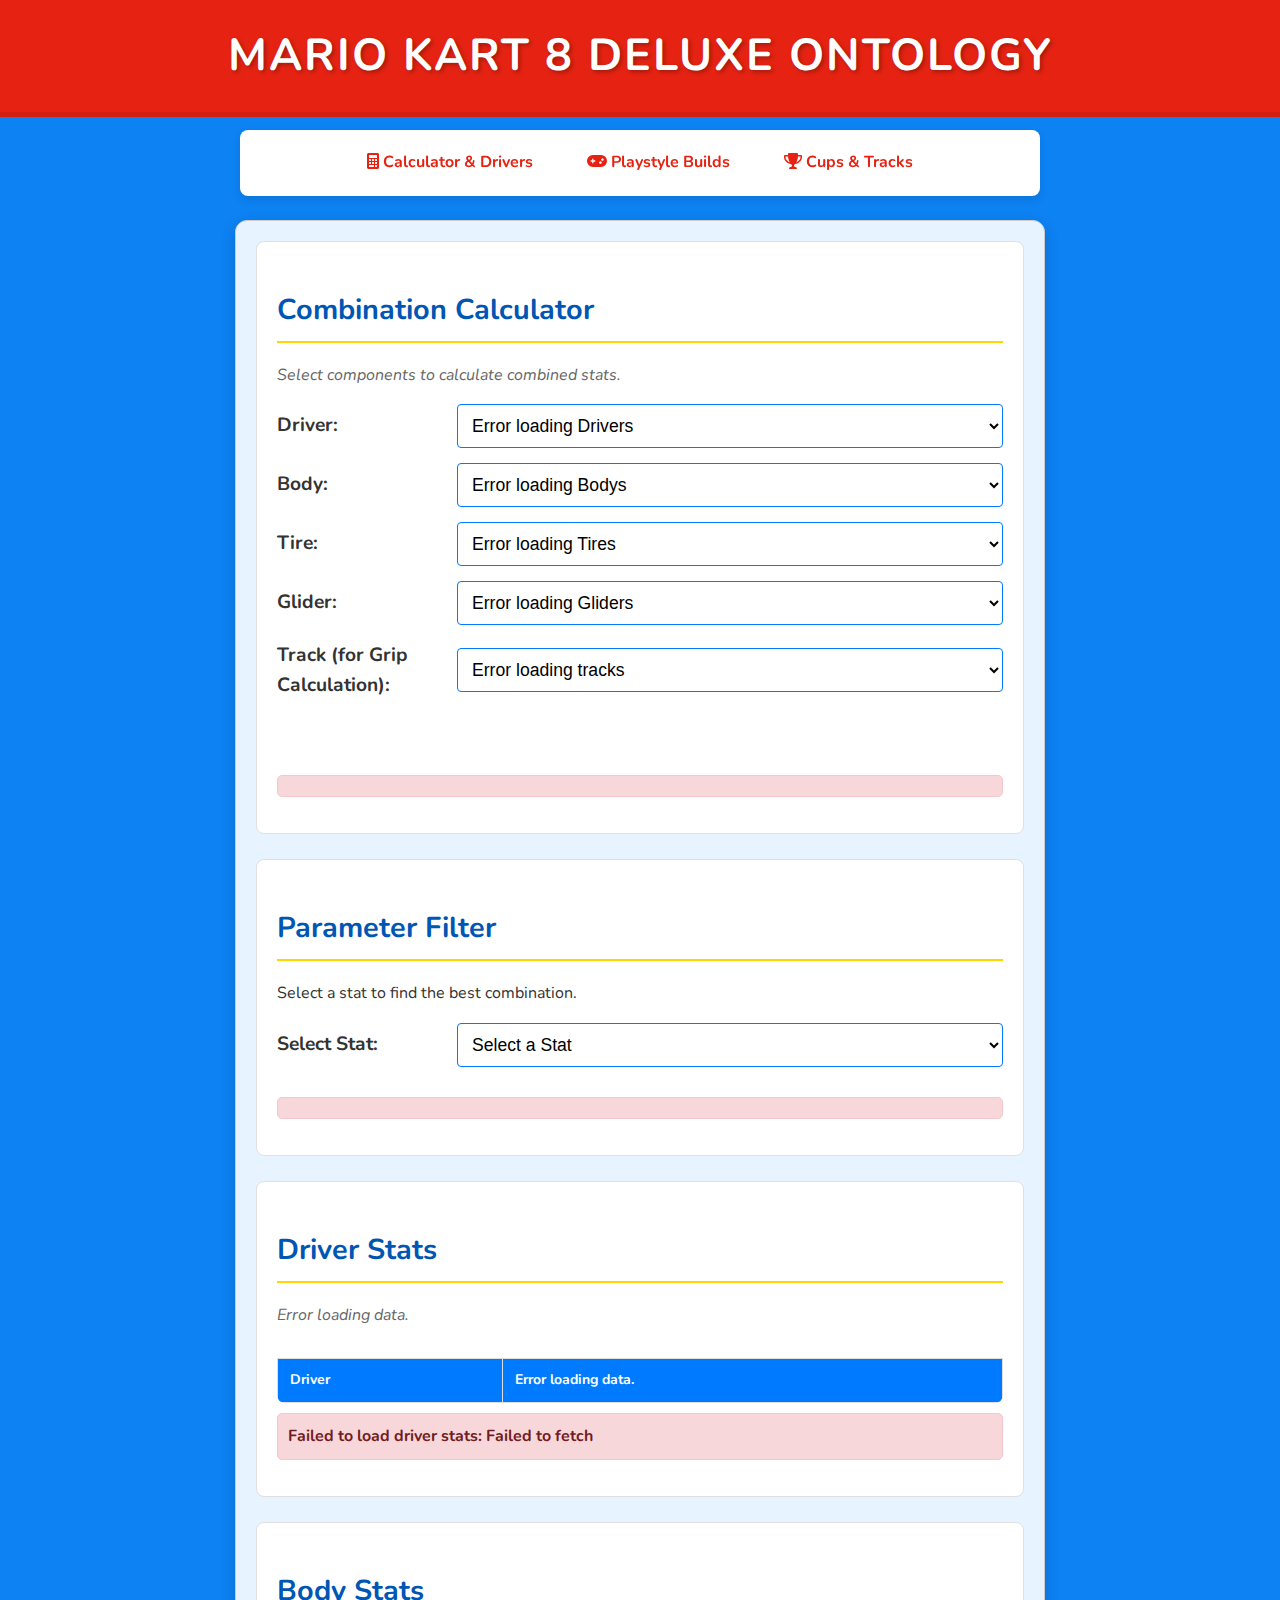
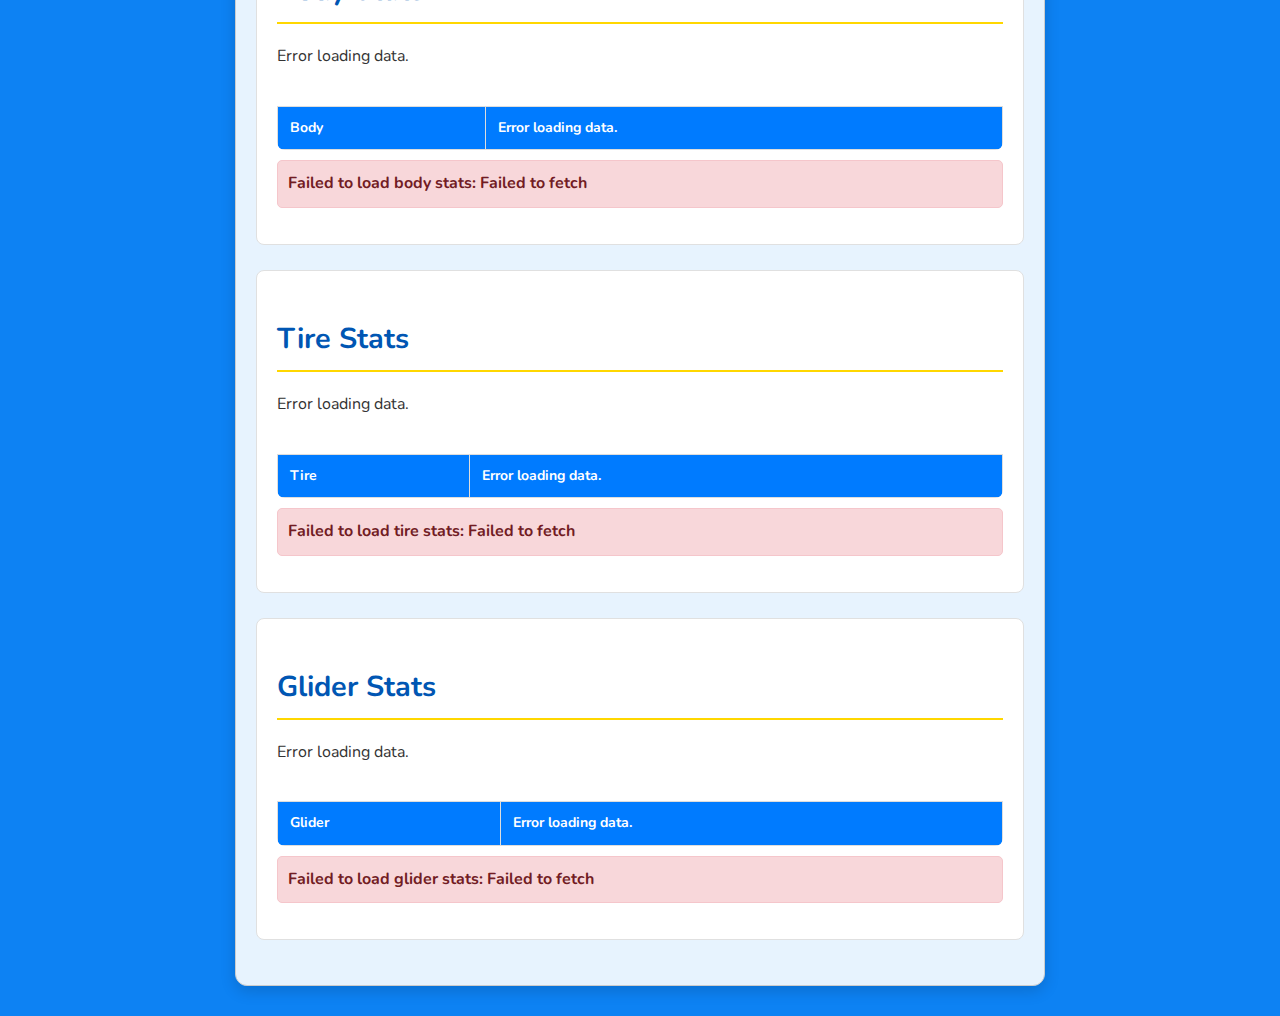
<file: AKR Mario Kart/index.html>
<!DOCTYPE html>
<html lang="en">

<head>
    <meta charset="UTF-8">
    <meta name="viewport" content="width=device-width, initial-scale=1.0">
    <title>Mario Kart 8 Deluxe Ontology Data</title>
    <link rel="stylesheet" href="style.css">
    <link href="https://fonts.googleapis.com/css2?family=Nunito:wght@400;700&display=swap" rel="stylesheet">
    <link rel="stylesheet" href="https://cdnjs.cloudflare.com/ajax/libs/font-awesome/6.0.0-beta3/css/all.min.css">


</head>

<body>
    <!-- Header & Links -->
    <header>
        <h1>Mario Kart 8 Deluxe Ontology</h1>
        <nav>
            <a href="index.html" class="nav-main-page">
                <i class="fas fa-calculator"></i>
                <span>Calculator & Drivers</span>
            </a>
            <a href="builds.html" class="nav-playstyles">
                <i class="fas fa-gamepad"></i>
                <span>Playstyle Builds</span>
            </a>
            <a href="cups_tracks.html" class="nav-cups-tracks">
                <i class="fas fa-trophy"></i>
                <span>Cups & Tracks</span>
            </a>
        </nav>
    </header>



    <!-- Combination Calculator -->
    <div class="container">
        <div class="section">
            <h2>Combination Calculator</h2>
            <p id="calculatorStatus">Select components to calculate combined stats.</p>
            <div class="calculator-controls">
                <div>
                    <label for="driverSelect">Driver:</label>
                    <select id="driverSelect" onchange="calculateCombinedStats()"></select>
                </div>
                <div>
                    <label for="bodySelect">Body:</label>
                    <select id="bodySelect" onchange="calculateCombinedStats()"></select>
                </div>
                <div>
                    <label for="tireSelect">Tire:</label>
                    <select id="tireSelect" onchange="calculateCombinedStats()"></select>
                </div>
                <div>
                    <label for="gliderSelect">Glider:</label>
                    <select id="gliderSelect" onchange="calculateCombinedStats()"></select>
                </div>
                <div>
                    <label for="trackSelect">Track (for Grip Calculation):</label>
                    <select id="trackSelect" onchange="calculateCombinedStats()">
                        <option value="">No Specific Track</option>
                    </select>
                </div>
            </div>
            <!-- Output of the Calculation (Stat Diagram) -->
            <div class="calculated-stats" id="combinedStatsOutput">
                <div class="stat-row">
                    <span class="stat-label">Total Ground Speed:</span>
                    <div class="stat-bar-container">
                        <div class="stat-bar" id="bar-groundSpeed"></div>
                        <span class="stat-value" id="totalGroundSpeed">--</span>
                    </div>
                </div>

                <div class="stat-row">
                    <span class="stat-label">Total Water Speed:</span>
                    <div class="stat-bar-container">
                        <div class="stat-bar" id="bar-waterSpeed"></div>
                        <span class="stat-value" id="totalWaterSpeed">--</span>
                    </div>
                </div>

                <div class="stat-row">
                    <span class="stat-label">Total Air Speed:</span>
                    <div class="stat-bar-container">
                        <div class="stat-bar" id="bar-airSpeed"></div>
                        <span class="stat-value" id="totalAirSpeed">--</span>
                    </div>
                </div>

                <div class="stat-row">
                    <span class="stat-label">Total Anti-Gravity Speed:</span>
                    <div class="stat-bar-container">
                        <div class="stat-bar" id="bar-antiGravitySpeed"></div>
                        <span class="stat-value" id="totalAntiGravitySpeed">--</span>
                    </div>
                </div>

                <div class="stat-row">
                    <span class="stat-label">Total Acceleration:</span>
                    <div class="stat-bar-container">
                        <div class="stat-bar" id="bar-acceleration"></div>
                        <span class="stat-value" id="totalAcceleration">--</span>
                    </div>
                </div>

                <div class="stat-row">
                    <span class="stat-label">Total Weight:</span>
                    <div class="stat-bar-container">
                        <div class="stat-bar" id="bar-weight"></div>
                        <span class="stat-value" id="totalWeight">--</span>
                    </div>
                </div>

                <div class="stat-row">
                    <span class="stat-label">Total Ground Handling:</span>
                    <div class="stat-bar-container">
                        <div class="stat-bar" id="bar-groundHandling"></div>
                        <span class="stat-value" id="totalGroundHandling">--</span>
                    </div>
                </div>

                <div class="stat-row">
                    <span class="stat-label">Total Water Handling:</span>
                    <div class="stat-bar-container">
                        <div class="stat-bar" id="bar-waterHandling"></div>
                        <span class="stat-value" id="totalWaterHandling">--</span>
                    </div>
                </div>

                <div class="stat-row">
                    <span class="stat-label">Total Air Handling:</span>
                    <div class="stat-bar-container">
                        <div class="stat-bar" id="bar-airHandling"></div>
                        <span class="stat-value" id="totalAirHandling">--</span>
                    </div>
                </div>

                <div class="stat-row">
                    <span class="stat-label">Total Anti-Gravity Handling:</span>
                    <div class="stat-bar-container">
                        <div class="stat-bar" id="bar-antiGravityHandling"></div>
                        <span class="stat-value" id="totalAntiGravityHandling">--</span>
                    </div>
                </div>

                <div class="stat-row">
                    <span class="stat-label">Total On Road Traction:</span>
                    <div class="stat-bar-container">
                        <div class="stat-bar" id="bar-onRoadTraction"></div>
                        <span class="stat-value" id="totalOnRoadTraction">--</span>
                    </div>
                </div>

                <div class="stat-row">
                    <span class="stat-label">Total Off Road Traction:</span>
                    <div class="stat-bar-container">
                        <div class="stat-bar" id="bar-offRoadTraction"></div>
                        <span class="stat-value" id="totalOffRoadTraction">--</span>
                    </div>
                </div>

                <div class="stat-row">
                    <span class="stat-label">Total Mini Turbo:</span>
                    <div class="stat-bar-container">
                        <div class="stat-bar" id="bar-miniTurbo"></div>
                        <span class="stat-value" id="totalMiniTurbo">--</span>
                    </div>
                </div>

                <div class="stat-row">
                    <span class="stat-label">Total Invincibility:</span>
                    <div class="stat-bar-container">
                        <div class="stat-bar" id="bar-invincibility"></div>
                        <span class="stat-value" id="totalInvincibility">--</span>
                    </div>
                </div>

                <div class="stat-row hidden" id="gripOnSlipperyTerrainDisplay">
                    <span class="stat-label">Grip On Slippery Terrain:</span>
                    <div class="stat-bar-container">
                        <div class="stat-bar" id="bar-gripOnSlipperyTerrain"></div>
                        <span class="stat-value" id="totalGripOnSlipperyTerrain">--</span>
                    </div>
                </div>
            </div>

            <p id="calculatorError" class="error"></p>
        </div>


        <!-- Parameter Filter Calculation -->
        <div class="section">
            <h2>Parameter Filter</h2>
            <p id="parameterFilterStatus">Select a stat to find the best combination.</p>
            <div class="parameter-filter-controls">
                <div>
                    <label for="statSelect">Select Stat:</label>
                    <select id="statSelect" onchange="findBestCombination()"></select>
                </div>
            </div>
            <div class="best-combination-output" id="bestCombinationOutput">
                <h3>Best Combination for <span id="selectedStatName">--</span></h3>
                <p><strong>Driver:</strong> <span id="bestDriver">--</span></p>
                <p><strong>Body:</strong> <span id="bestBody">--</span></p>
                <p><strong>Tire:</strong> <span id="bestTire">--</span></p>
                <p><strong>Glider:</strong> <span id="bestGlider">--</span></p>
                <p><strong>Total Stat Value:</strong> <span id="bestStatValue">--</span></p>
            </div>
            <p id="parameterFilterError" class="error"></p>
        </div>


        <!-- Table with all driver stats -->
        <div class="section">
            <h2>Driver Stats</h2>
            <p id="driverStatsStatus">Loading driver stats...</p>

            <div class="table-wrapper">
                <table id="driverStatsTable">
                </table>
            </div>

            <p id="driverStatsError" class="error"></p>
        </div>

        <!-- Table with all body stats -->
        <div class="section">
            <h2>Body Stats</h2>
            <p id="bodyStatsStatus">Loading body stats...</p>
            <div class="table-wrapper">
                <table id="bodyStatsTable"></table>
            </div>
            <p id="bodyStatsError" class="error"></p>
        </div>

        <!-- Table with all tire stats -->
        <div class="section">
            <h2>Tire Stats</h2>
            <p id="tireStatsStatus">Loading tire stats...</p>
            <div class="table-wrapper">
                <table id="tireStatsTable"></table>
            </div>
            <p id="tireStatsError" class="error"></p>
        </div>

        <!-- table with all glider stats -->
        <div class="section">
            <h2>Glider Stats</h2>
            <p id="gliderStatsStatus">Loading glider stats...</p>
            <div class="table-wrapper">
                <table id="gliderStatsTable"></table>
            </div>
            <p id="gliderStatsError" class="error"></p>
        </div>


    </div>

    <script src="script.js"></script>

</body>

</html>
</file>
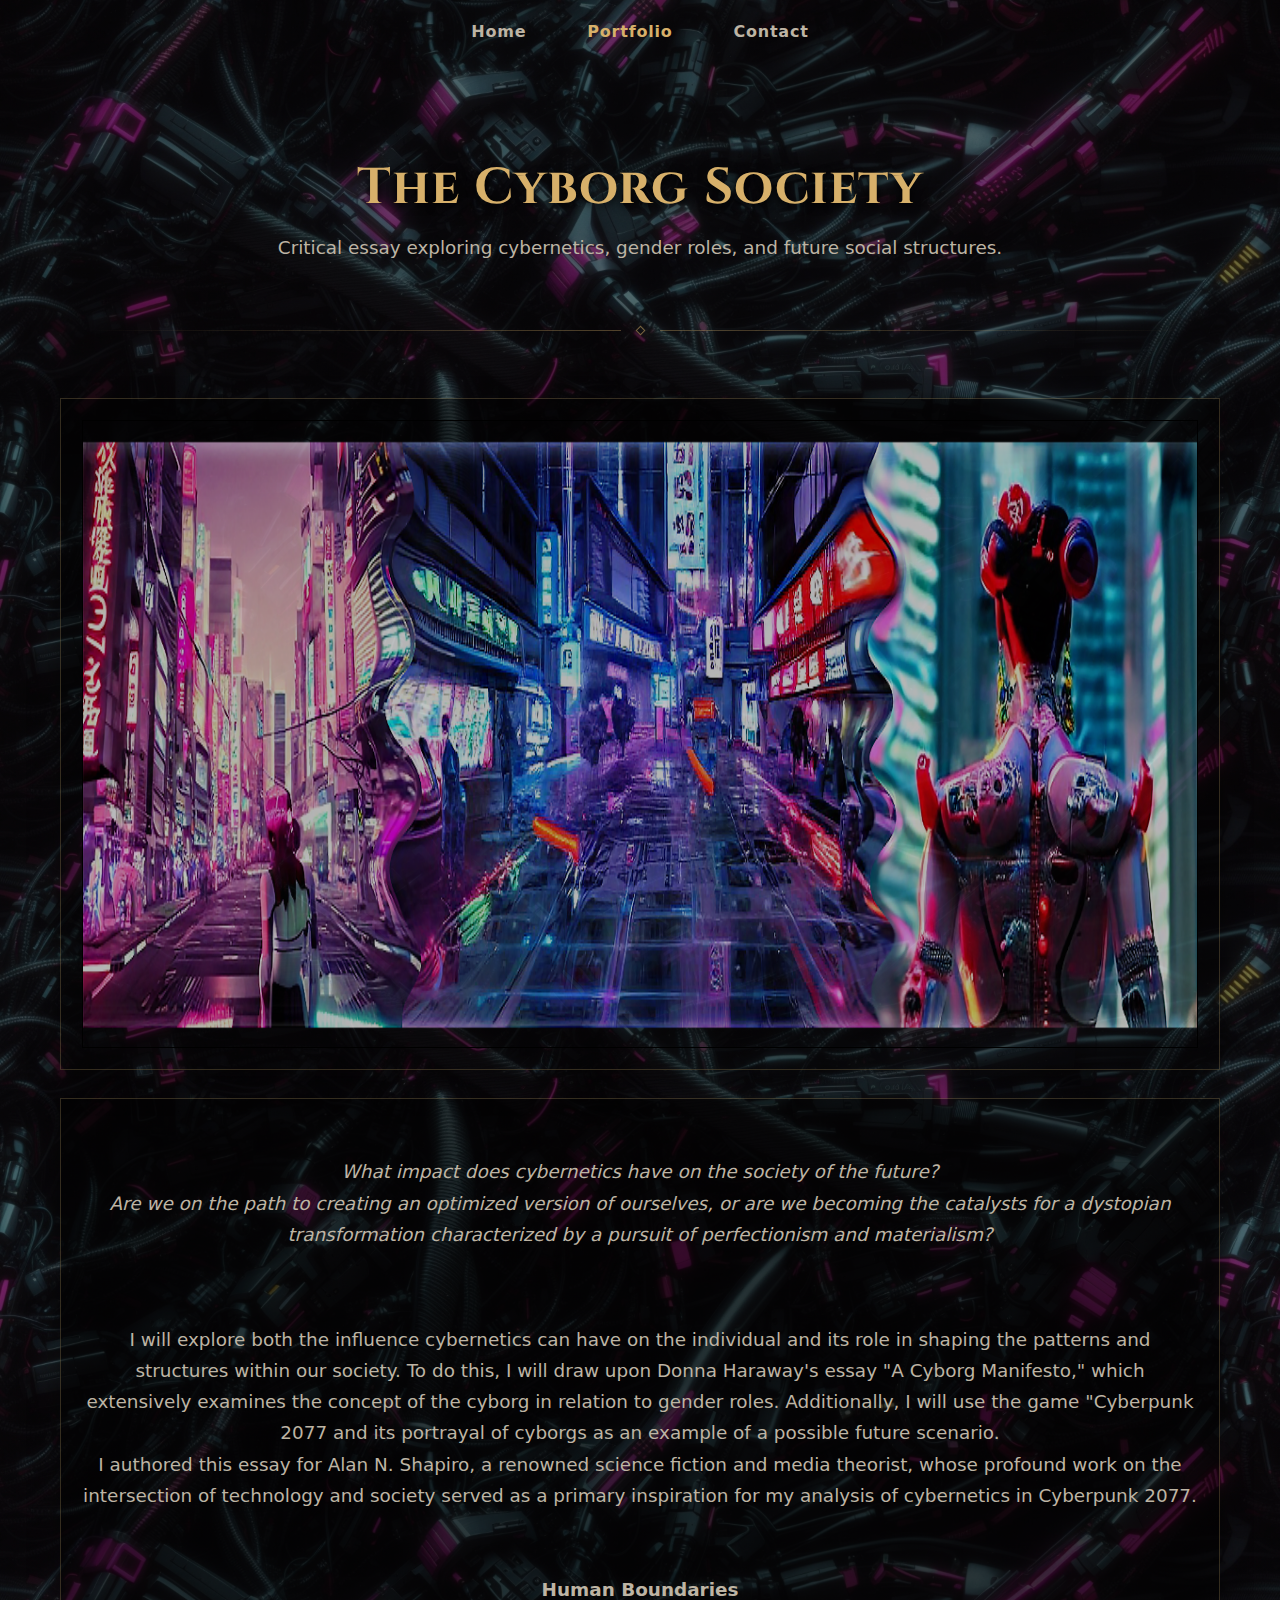
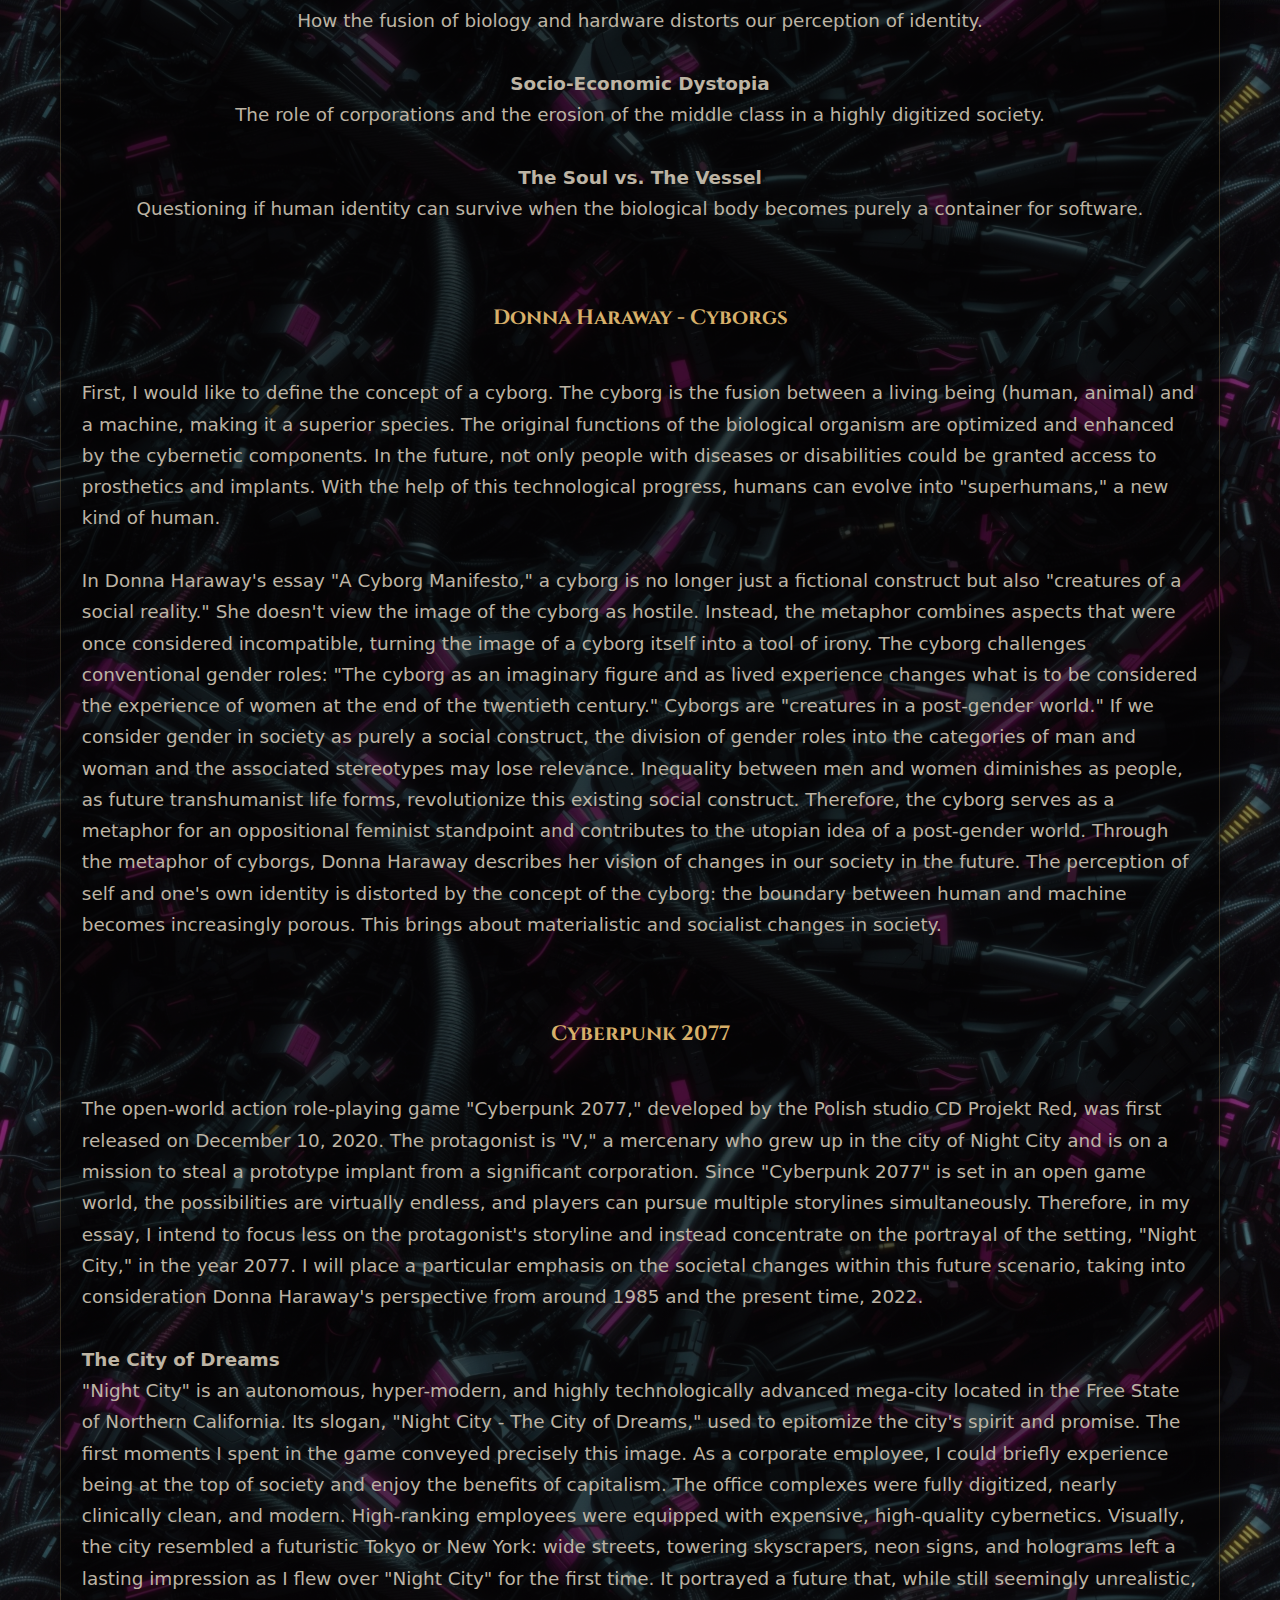
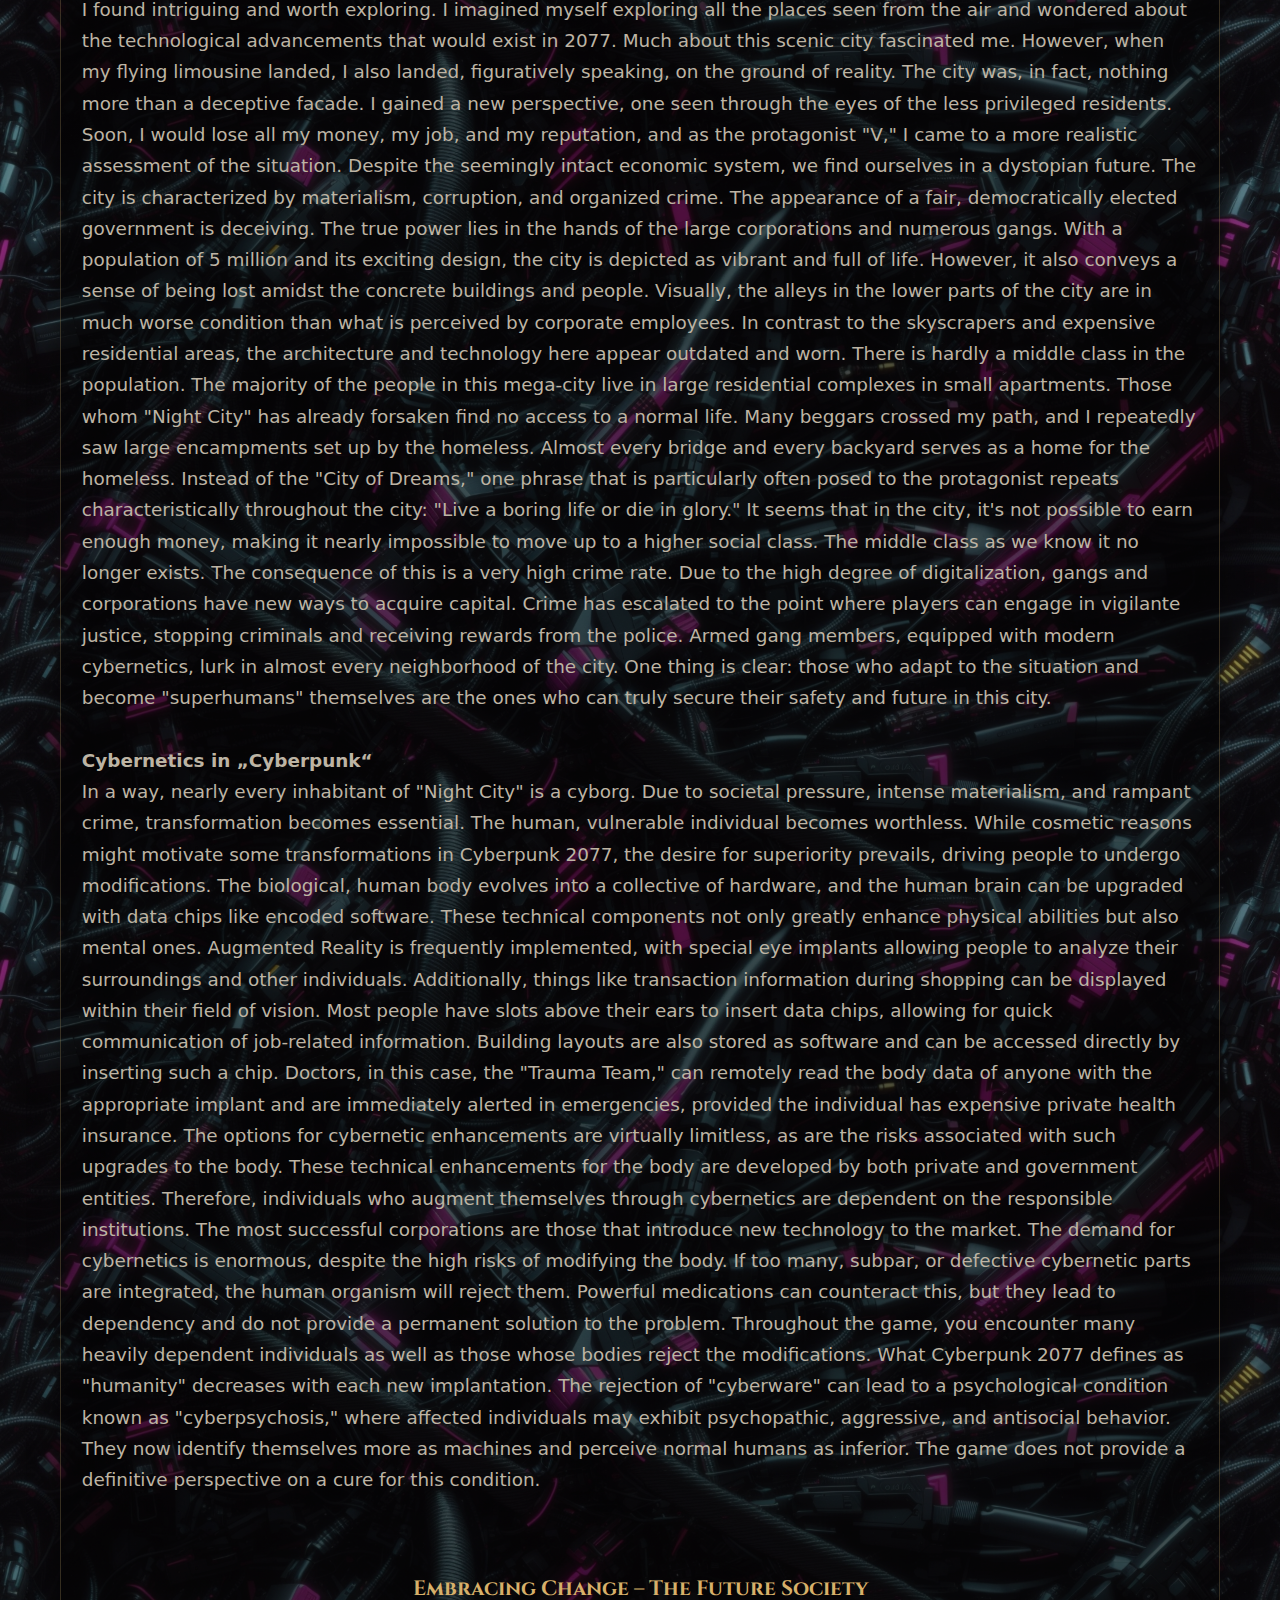
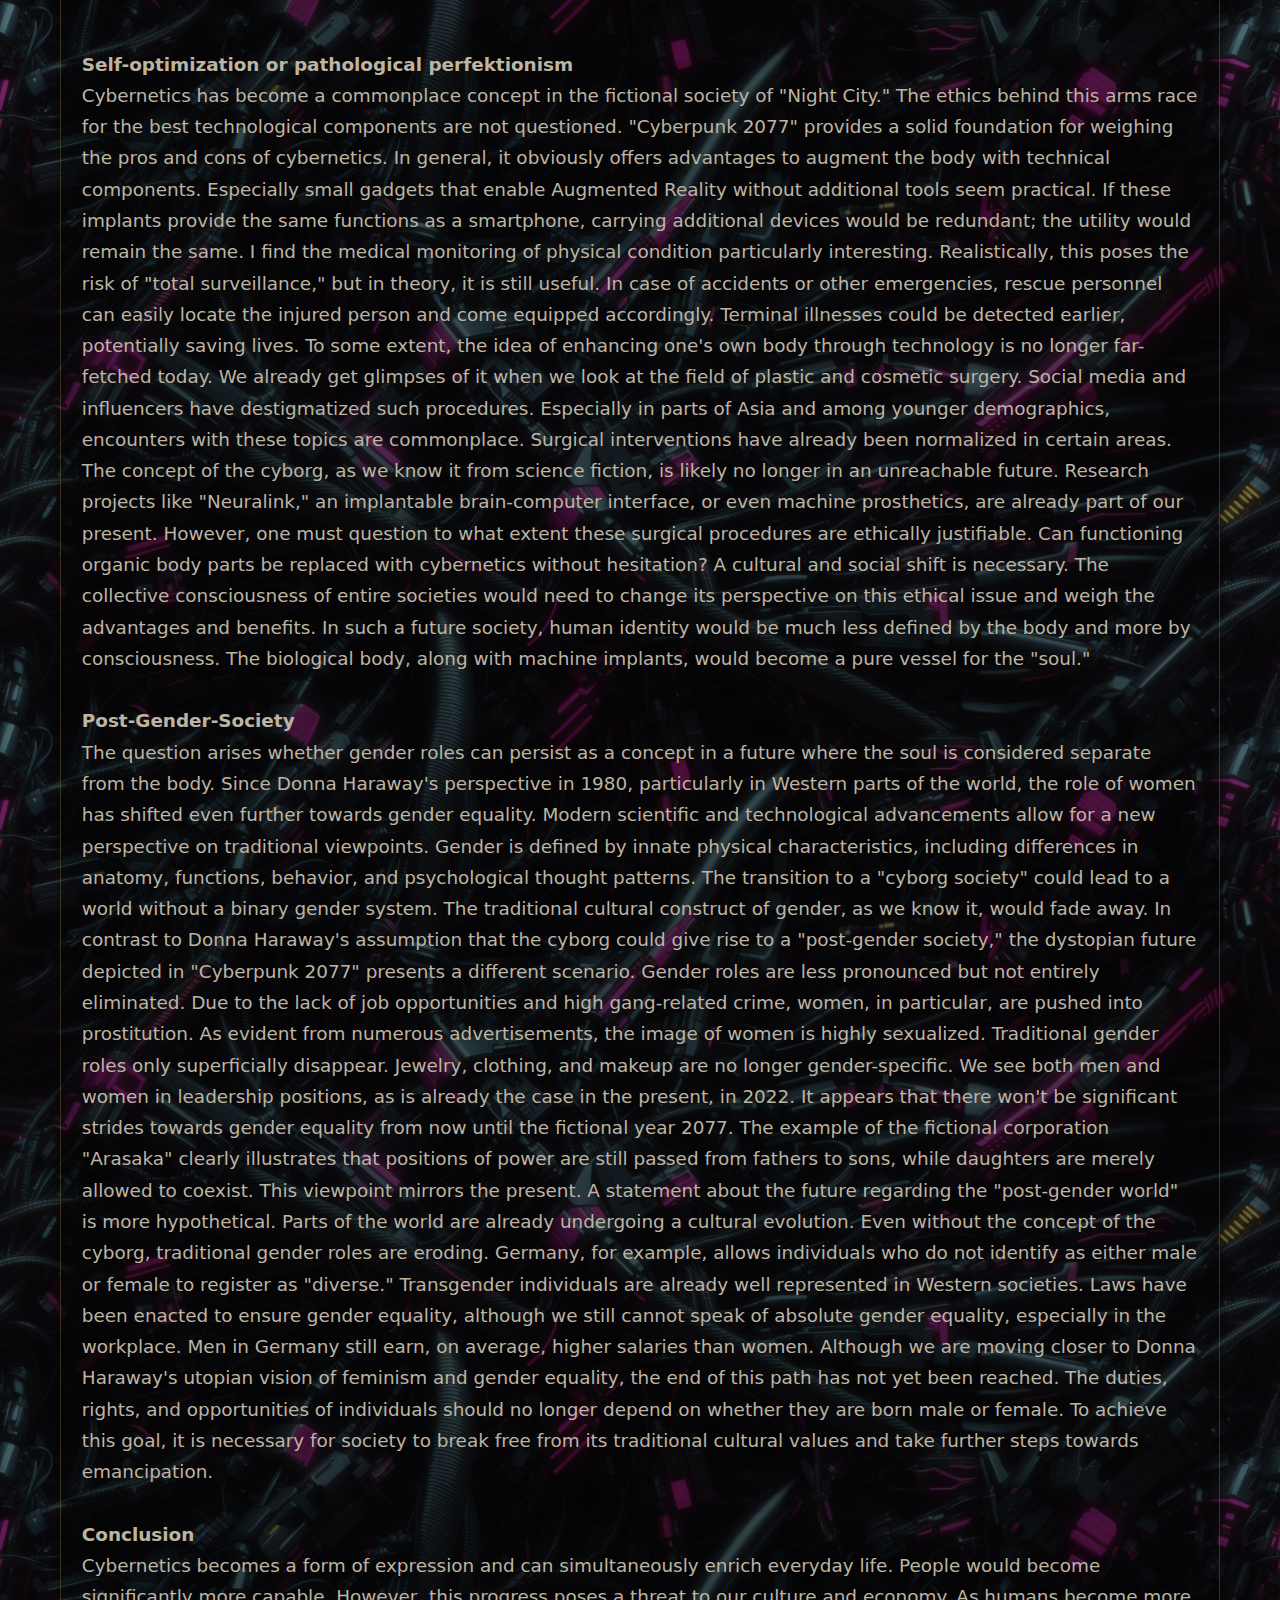
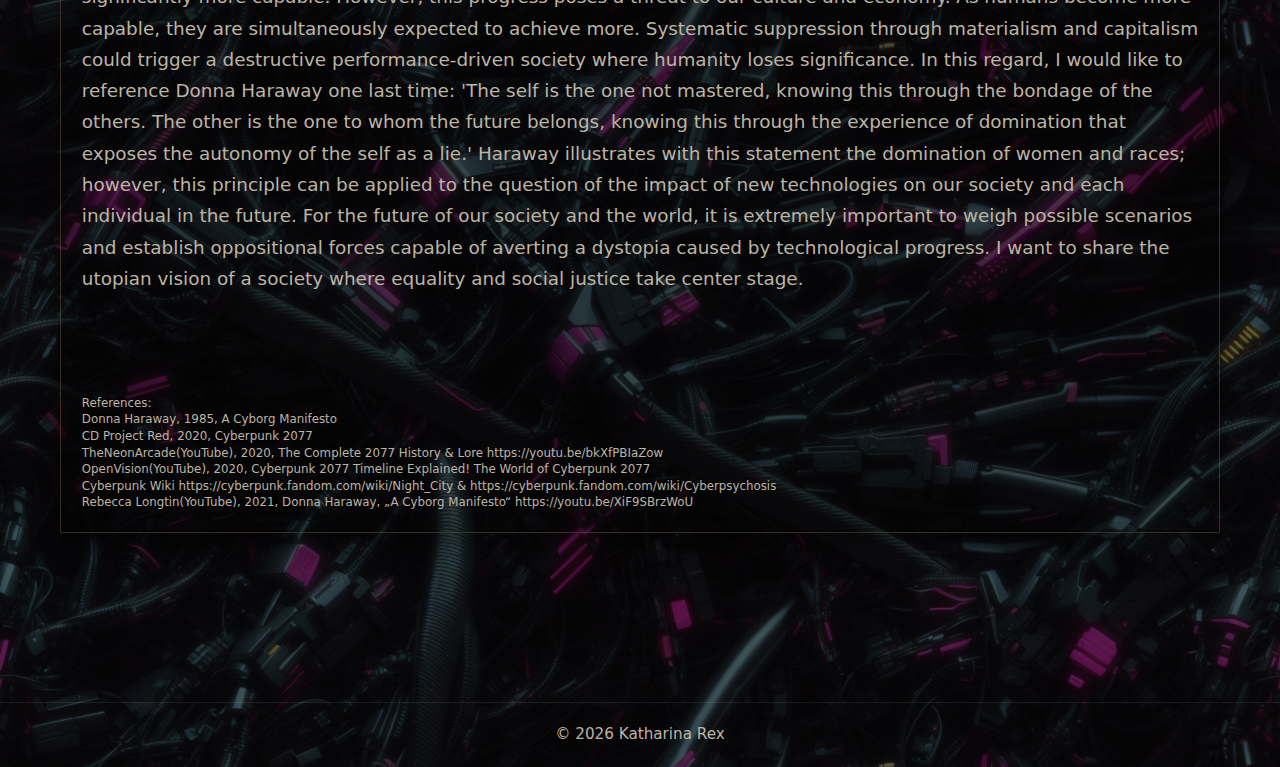
<file: cyberSociety.html>
<!doctype html>
<html lang="en">

<head>
    <meta charset="utf-8">
    <meta name="viewport" content="width=device-width, initial-scale=1">
    <title>Katharina Rex — The Cyborg Society</title>
    <link rel="stylesheet" href="assets/css/main.css">
    <link rel="stylesheet" href="assets/css/subpages.css">
</head>

<body class="projects-page project-detail-page chilled-page cyber-society-page">
    <header class="top-nav">
        <nav class="nav-center" aria-label="Main navigation">
            <a class="nav-link" href="index.html">Home</a>
            <a class="nav-link is-active" href="projects.html">Portfolio</a>
            <a class="nav-link" href="contact.html">Contact</a>
        </nav>
    </header>

    <main class="container page-main">
        <section class="section page-intro" aria-labelledby="cyber-title">
            <h1 id="cyber-title">The Cyborg Society</h1>
            <p>Critical essay exploring cybernetics, gender roles, and future social structures.</p>
        </section>

        <div class="section-separator" aria-hidden="true"><span></span></div>

        <section class="section">
            <article class="project-card chilled-hero-card">
                <img src="Assets/Images/posthuman.png" alt="The Cyborg Society essay visual" class="chilled-hero-image">
            </article>
            <article class="project-card chilled-hero-card cyber-essay-card">
                <div class="project-concept-sections">
                    <br>
                    <p class="cyber-lead-question">What impact does cybernetics have on the society of the future?<br>
                        Are we on the path to creating an optimized version of ourselves, or are we becoming the
                        catalysts for a dystopian transformation characterized by a pursuit of perfectionism and
                        materialism?</p><br> <br>
                    <p class="cyber-intro-copy">I will explore both the influence cybernetics can have on
                        the individual and its
                        role in shaping the patterns and structures within our society. To do this, I will draw upon
                        Donna Haraway's essay "A Cyborg Manifesto," which extensively examines the concept of the
                        cyborg in relation to gender roles. Additionally, I will use the game "Cyberpunk 2077 and its
                        portrayal of cyborgs as an example of a possible future scenario.<br>I authored this essay for
                        Alan N. Shapiro, a renowned science fiction and media theorist, whose profound work on the
                        intersection of technology and society served as a primary inspiration for my analysis of
                        cybernetics in Cyberpunk 2077.

                        <br> <br><br>



                        <strong>Human Boundaries</strong><br> How the fusion of biology and hardware distorts our
                        perception of identity.<br><br>
                        <strong>Socio-Economic Dystopia</strong><br> The role of corporations and the erosion of
                        the
                        middle class in a highly digitized society.<br><br>
                        <strong>The Soul vs. The Vessel</strong><br> Questioning if human identity can survive when
                        the biological body becomes purely a container for software.
                    </p>

                    <br> <br>
                    <h4 class="project-concept-title cyber-section-title">Donna Haraway - Cyborgs</h4> <br>
                    <p>First, I would like to define the concept of a cyborg. The cyborg is the fusion between a living
                        being (human, animal) and a machine, making it a superior species. The original functions of
                        the biological organism are optimized and enhanced by the cybernetic components. In the
                        future, not only people with diseases or disabilities could be granted access to prosthetics and
                        implants. With the help of this technological progress, humans can evolve into "superhumans,"
                        a new kind of human.<br><br>
                        In Donna Haraway's essay "A Cyborg Manifesto," a cyborg is no longer just a fictional construct
                        but also "creatures of a social reality." She doesn't view the image of the cyborg as hostile.
                        Instead, the metaphor combines aspects that were once considered incompatible, turning the image
                        of a cyborg itself into a tool of irony.

                        The cyborg challenges conventional gender roles: "The cyborg as an imaginary figure and as lived
                        experience changes what is to be considered the experience of women at the end of the twentieth
                        century." Cyborgs are "creatures in a post-gender world." If we consider gender in society as
                        purely a social construct, the division of gender roles into the categories of man and woman and
                        the associated stereotypes may lose relevance. Inequality between men and women diminishes as
                        people, as future transhumanist life forms, revolutionize this existing social construct.
                        Therefore, the cyborg serves as a metaphor for an oppositional feminist standpoint and
                        contributes to the utopian idea of a post-gender world.

                        Through the metaphor of cyborgs, Donna Haraway describes her vision of changes in our society in
                        the future. The perception of self and one's own identity is distorted by the concept of the
                        cyborg: the boundary between human and machine becomes increasingly porous. This brings about
                        materialistic and socialist changes in society. </p>
                    <br> <br>
                    <h4 class="project-concept-title cyber-section-title">Cyberpunk 2077 </h4> <br>
                    <p>The open-world action role-playing game "Cyberpunk 2077," developed by the Polish studio CD
                        Projekt Red, was first released on December 10, 2020. The protagonist is "V," a mercenary who
                        grew up in the city of Night City and is on a mission to steal a prototype implant from a
                        significant corporation.

                        Since "Cyberpunk 2077" is set in an open game world, the possibilities are virtually endless,
                        and players can pursue multiple storylines simultaneously. Therefore, in my essay, I intend to
                        focus less on the protagonist's storyline and instead concentrate on the portrayal of the
                        setting, "Night City," in the year 2077. I will place a particular emphasis on the societal
                        changes within this future scenario, taking into consideration Donna Haraway's perspective from
                        around 1985 and the present time, 2022. <br><br>

                        <strong>The City of Dreams</strong><br>

                        "Night City" is an autonomous, hyper-modern, and highly technologically advanced mega-city
                        located in the Free State of Northern California. Its slogan, "Night City - The City of Dreams,"
                        used to epitomize the city's spirit and promise.

                        The first moments I spent in the game conveyed precisely this image. As a corporate employee, I
                        could briefly experience being at the top of society and enjoy the benefits of capitalism. The
                        office complexes were fully digitized, nearly clinically clean, and modern. High-ranking
                        employees were equipped with expensive, high-quality cybernetics. Visually, the city resembled a
                        futuristic Tokyo or New York: wide streets, towering skyscrapers, neon signs, and holograms left
                        a lasting impression as I flew over "Night City" for the first time. It portrayed a future that,
                        while still seemingly unrealistic, I found intriguing and worth exploring. I imagined myself
                        exploring all the places seen from the air and wondered about the technological advancements
                        that would exist in 2077. Much about this scenic city fascinated me.

                        However, when my flying limousine landed, I also landed, figuratively speaking, on the ground of
                        reality. The city was, in fact, nothing more than a deceptive facade. I gained a new
                        perspective, one seen through the eyes of the less privileged residents. Soon, I would lose all
                        my money, my job, and my reputation, and as the protagonist "V," I came to a more realistic
                        assessment of the situation.

                        Despite the seemingly intact economic system, we find ourselves in a dystopian future. The city
                        is characterized by materialism, corruption, and organized crime. The appearance of a fair,
                        democratically elected government is deceiving. The true power lies in the hands of the large
                        corporations and numerous gangs.

                        With a population of 5 million and its exciting design, the city is depicted as vibrant and full
                        of life. However, it also conveys a sense of being lost amidst the concrete buildings and
                        people. Visually, the alleys in the lower parts of the city are in much worse condition than
                        what is perceived by corporate employees. In contrast to the skyscrapers and expensive
                        residential areas, the architecture and technology here appear outdated and worn.

                        There is hardly a middle class in the population. The majority of the people in this mega-city
                        live in large residential complexes in small apartments. Those whom "Night City" has already
                        forsaken find no access to a normal life. Many beggars crossed my path, and I repeatedly saw
                        large encampments set up by the homeless. Almost every bridge and every backyard serves as a
                        home for the homeless.

                        Instead of the "City of Dreams," one phrase that is particularly often posed to the protagonist
                        repeats characteristically throughout the city: "Live a boring life or die in glory." It seems
                        that in the city, it's not possible to earn enough money, making it nearly impossible to move up
                        to a higher social class. The middle class as we know it no longer exists. The consequence of
                        this is a very high crime rate. Due to the high degree of digitalization, gangs and corporations
                        have new ways to acquire capital. Crime has escalated to the point where players can engage in
                        vigilante justice, stopping criminals and receiving rewards from the police. Armed gang members,
                        equipped with modern cybernetics, lurk in almost every neighborhood of the city.

                        One thing is clear: those who adapt to the situation and become "superhumans" themselves are the
                        ones who can truly secure their safety and future in this city.
                        <br><br>

                        <strong>Cybernetics in „Cyberpunk“ </strong><br>
                        In a way, nearly every inhabitant of "Night City" is a cyborg. Due to societal pressure, intense
                        materialism, and rampant crime, transformation becomes essential. The human, vulnerable
                        individual becomes worthless. While cosmetic reasons might motivate some transformations in
                        Cyberpunk 2077, the desire for superiority prevails, driving people to undergo modifications.
                        The biological, human body evolves into a collective of hardware, and the human brain can be
                        upgraded with data chips like encoded software. These technical components not only greatly
                        enhance physical abilities but also mental ones. Augmented Reality is frequently implemented,
                        with special eye implants allowing people to analyze their surroundings and other individuals.
                        Additionally, things like transaction information during shopping can be displayed within their
                        field of vision. Most people have slots above their ears to insert data chips, allowing for
                        quick communication of job-related information. Building layouts are also stored as software and
                        can be accessed directly by inserting such a chip.

                        Doctors, in this case, the "Trauma Team," can remotely read the body data of anyone with the
                        appropriate implant and are immediately alerted in emergencies, provided the individual has
                        expensive private health insurance. The options for cybernetic enhancements are virtually
                        limitless, as are the risks associated with such upgrades to the body. These technical
                        enhancements for the body are developed by both private and government entities. Therefore,
                        individuals who augment themselves through cybernetics are dependent on the responsible
                        institutions. The most successful corporations are those that introduce new technology to the
                        market. The demand for cybernetics is enormous, despite the high risks of modifying the body.

                        If too many, subpar, or defective cybernetic parts are integrated, the human organism will
                        reject them. Powerful medications can counteract this, but they lead to dependency and do not
                        provide a permanent solution to the problem. Throughout the game, you encounter many heavily
                        dependent individuals as well as those whose bodies reject the modifications.

                        What Cyberpunk 2077 defines as "humanity" decreases with each new implantation. The rejection of
                        "cyberware" can lead to a psychological condition known as "cyberpsychosis," where affected
                        individuals may exhibit psychopathic, aggressive, and antisocial behavior. They now identify
                        themselves more as machines and perceive normal humans as inferior. The game does not provide a
                        definitive perspective on a cure for this condition.
                    </p>
                    <br> <br>
                    <h4 class="project-concept-title cyber-section-title">Embracing Change – The Future Society </h4>
                    <br>
                    <p>
                        <strong>Self-optimization or pathological perfektionism </strong><br>
                        Cybernetics has become a commonplace concept in the fictional society of "Night City." The
                        ethics behind this arms race for the best technological components are not questioned.
                        "Cyberpunk 2077" provides a solid foundation for weighing the pros and cons of cybernetics.

                        In general, it obviously offers advantages to augment the body with technical components.
                        Especially small gadgets that enable Augmented Reality without additional tools seem practical.
                        If these implants provide the same functions as a smartphone, carrying additional devices would
                        be redundant; the utility would remain the same. I find the medical monitoring of physical
                        condition particularly interesting. Realistically, this poses the risk of "total surveillance,"
                        but in theory, it is still useful. In case of accidents or other emergencies, rescue personnel
                        can easily locate the injured person and come equipped accordingly. Terminal illnesses could be
                        detected earlier, potentially saving lives.

                        To some extent, the idea of enhancing one's own body through technology is no longer far-fetched
                        today. We already get glimpses of it when we look at the field of plastic and cosmetic surgery.
                        Social media and influencers have destigmatized such procedures. Especially in parts of Asia and
                        among younger demographics, encounters with these topics are commonplace. Surgical interventions
                        have already been normalized in certain areas. The concept of the cyborg, as we know it from
                        science fiction, is likely no longer in an unreachable future. Research projects like
                        "Neuralink," an implantable brain-computer interface, or even machine prosthetics, are already
                        part of our present.

                        However, one must question to what extent these surgical procedures are ethically justifiable.
                        Can functioning organic body parts be replaced with cybernetics without hesitation? A cultural
                        and social shift is necessary. The collective consciousness of entire societies would need to
                        change its perspective on this ethical issue and weigh the advantages and benefits. In such a
                        future society, human identity would be much less defined by the body and more by consciousness.
                        The biological body, along with machine implants, would become a pure vessel for the "soul."
                        <br><br>

                        <strong>Post-Gender-Society </strong><br>
                        The question arises whether gender roles can persist as a concept in a future where the soul is
                        considered separate from the body. Since Donna Haraway's perspective in 1980, particularly in
                        Western parts of the world, the role of women has shifted even further towards gender equality.
                        Modern scientific and technological advancements allow for a new perspective on traditional
                        viewpoints.

                        Gender is defined by innate physical characteristics, including differences in anatomy,
                        functions, behavior, and psychological thought patterns. The transition to a "cyborg society"
                        could lead to a world without a binary gender system. The traditional cultural construct of
                        gender, as we know it, would fade away.

                        In contrast to Donna Haraway's assumption that the cyborg could give rise to a "post-gender
                        society," the dystopian future depicted in "Cyberpunk 2077" presents a different scenario.
                        Gender roles are less pronounced but not entirely eliminated. Due to the lack of job
                        opportunities and high gang-related crime, women, in particular, are pushed into prostitution.
                        As evident from numerous advertisements, the image of women is highly sexualized. Traditional
                        gender roles only superficially disappear. Jewelry, clothing, and makeup are no longer
                        gender-specific.

                        We see both men and women in leadership positions, as is already the case in the present, in
                        2022. It appears that there won't be significant strides towards gender equality from now until
                        the fictional year 2077. The example of the fictional corporation "Arasaka" clearly illustrates
                        that positions of power are still passed from fathers to sons, while daughters are merely
                        allowed to coexist. This viewpoint mirrors the present. A statement about the future regarding
                        the "post-gender world" is more hypothetical.

                        Parts of the world are already undergoing a cultural evolution. Even without the concept of the
                        cyborg, traditional gender roles are eroding. Germany, for example, allows individuals who do
                        not identify as either male or female to register as "diverse." Transgender individuals are
                        already well represented in Western societies. Laws have been enacted to ensure gender equality,
                        although we still cannot speak of absolute gender equality, especially in the workplace. Men in
                        Germany still earn, on average, higher salaries than women.

                        Although we are moving closer to Donna Haraway's utopian vision of feminism and gender equality,
                        the end of this path has not yet been reached. The duties, rights, and opportunities of
                        individuals should no longer depend on whether they are born male or female. To achieve this
                        goal, it is necessary for society to break free from its traditional cultural values and take
                        further steps towards emancipation.

                        <br><br>

                        <strong>Conclusion</strong><br>
                        Cybernetics becomes a form of expression and can simultaneously enrich everyday life. People
                        would
                        become significantly more capable. However, this progress poses a threat to our culture and
                        economy.
                        As humans become more capable, they are simultaneously expected to achieve more. Systematic
                        suppression through materialism and capitalism could trigger a destructive performance-driven
                        society where humanity loses significance.

                        In this regard, I would like to reference Donna Haraway one last time: 'The self is the one not
                        mastered, knowing this through the bondage of the others. The other is the one to whom the
                        future
                        belongs, knowing this through the experience of domination that exposes the autonomy of the self
                        as
                        a lie.' Haraway illustrates with this statement the domination of women and races; however, this
                        principle can be applied to the question of the impact of new technologies on our society and
                        each
                        individual in the future.

                        For the future of our society and the world, it is extremely important to weigh possible
                        scenarios
                        and establish oppositional forces capable of averting a dystopia caused by technological
                        progress.

                        I want to share the utopian vision of a society where equality and social justice take center
                        stage.
                    </p><br><br><br>
                    <p class="cyber-references">References:
                        <br>
                        Donna Haraway, 1985, A Cyborg Manifesto<br>
                        CD Project Red, 2020, Cyberpunk 2077<br>
                        TheNeonArcade(YouTube), 2020, The Complete 2077 History & Lore https://youtu.be/bkXfPBIaZow<br>
                        OpenVision(YouTube), 2020, Cyberpunk 2077 Timeline Explained! The World of Cyberpunk 2077<br>
                        Cyberpunk Wiki https://cyberpunk.fandom.com/wiki/Night_City &
                        https://cyberpunk.fandom.com/wiki/Cyberpsychosis <br>
                        Rebecca Longtin(YouTube), 2021, Donna Haraway, „A Cyborg Manifesto“ https://youtu.be/XiF9SBrzWoU
                        <br>

                    </p>
                </div>
            </article>

        </section>
    </main>

    <footer class="site-footer">
        <div class="container footer-inner">
            <span>© <span id="year"></span> Katharina Rex</span>
        </div>
    </footer>

    <script src="assets/js/main.js"></script>
</body>

</html>
</file>
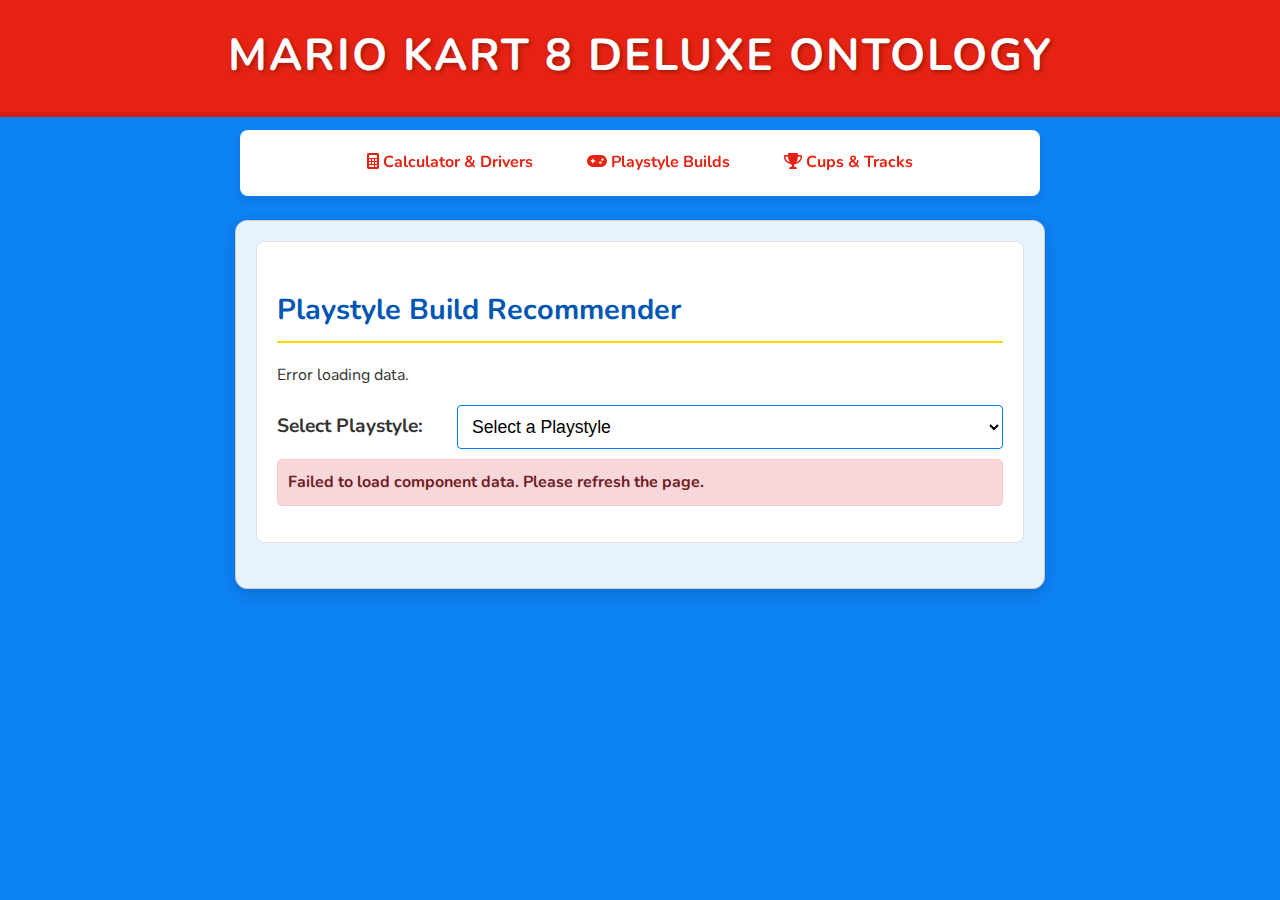
<file: AKR Mario Kart/builds.html>
<!DOCTYPE html>
<html lang="en">

<head>
    <meta charset="UTF-8">
    <meta name="viewport" content="width=device-width, initial-scale=1.0">
    <title>Mario Kart 8 - Playstyle Recommender</title>
    <link rel="stylesheet" href="marioStyle.css">
    <link href="https://fonts.googleapis.com/css2?family=Nunito:wght@400;700&display=swap" rel="stylesheet">
    <link rel="stylesheet" href="https://cdnjs.cloudflare.com/ajax/libs/font-awesome/6.0.0-beta3/css/all.min.css">
</head>

<body>
    <!-- Header & Links -->
    <header>
        <h1>Mario Kart 8 Deluxe Ontology</h1>
        <nav>
            <a href="marioIndex.html" class="nav-main-page">
                <i class="fas fa-calculator"></i>
                <span>Calculator & Drivers</span>
            </a>
            <a href="builds.html" class="nav-playstyles">
                <i class="fas fa-gamepad"></i>
                <span>Playstyle Builds</span>
            </a>
            <a href="cups_tracks.html" class="nav-cups-tracks">
                <i class="fas fa-trophy"></i>
                <span>Cups & Tracks</span>
            </a>
        </nav>
    </header>

    <div class="container">
        <!-- Playstyle Recommender Section -->
        <div class="section">
            <h2>Playstyle Build Recommender</h2>
            <p id="playstyleStatus">Select a playstyle to find the best build.</p>

            <div class="parameter-filter-controls">
                <div>
                    <label for="playstyleSelect">Select Playstyle:</label>
                    <select id="playstyleSelect" onchange="findBestBuildForPlaystyle()"></select>
                </div>
            </div>

            <!-- Contains the description and the results -->
            <div id="playstyleResultOutput" class="hidden">

                <!-- Description of the build -->
                <div class="best-combination-output" id="playstyleDescriptionContainer">
                    <p id="playstyleDescription">Description will appear here.</p>
                </div>

                <!-- Recommended build components -->
                <div class="best-combination-output" id="bestCombinationOutput">
                    <h3>Recommended Build</h3>
                    <p><strong>Driver:</strong> <span id="bestDriver">--</span></p>
                    <p><strong>Body:</strong> <span id="bestBody">--</span></p>
                    <p><strong>Tire:</strong> <span id="bestTire">--</span></p>
                    <p><strong>Glider:</strong> <span id="bestGlider">--</span></p>
                </div>

                <!-- Stat chart for the recommended build -->
                <div class="calculated-stats visible" id="combinedStatsOutput">
                    <div class="stat-row">
                        <span class="stat-label">Total Ground Speed:</span>
                        <div class="stat-bar-container">
                            <div class="stat-bar" id="bar-groundSpeed"></div><span class="stat-value"
                                id="totalGroundSpeed">--</span>
                        </div>
                    </div>
                    <div class="stat-row">
                        <span class="stat-label">Total Water Speed:</span>
                        <div class="stat-bar-container">
                            <div class="stat-bar" id="bar-waterSpeed"></div><span class="stat-value"
                                id="totalWaterSpeed">--</span>
                        </div>
                    </div>
                    <div class="stat-row">
                        <span class="stat-label">Total Air Speed:</span>
                        <div class="stat-bar-container">
                            <div class="stat-bar" id="bar-airSpeed"></div><span class="stat-value"
                                id="totalAirSpeed">--</span>
                        </div>
                    </div>
                    <div class="stat-row">
                        <span class="stat-label">Total Anti-Gravity Speed:</span>
                        <div class="stat-bar-container">
                            <div class="stat-bar" id="bar-antiGravitySpeed"></div><span class="stat-value"
                                id="totalAntiGravitySpeed">--</span>
                        </div>
                    </div>
                    <div class="stat-row">
                        <span class="stat-label">Total Acceleration:</span>
                        <div class="stat-bar-container">
                            <div class="stat-bar" id="bar-acceleration"></div><span class="stat-value"
                                id="totalAcceleration">--</span>
                        </div>
                    </div>
                    <div class="stat-row">
                        <span class="stat-label">Total Weight:</span>
                        <div class="stat-bar-container">
                            <div class="stat-bar" id="bar-weight"></div><span class="stat-value"
                                id="totalWeight">--</span>
                        </div>
                    </div>
                    <div class="stat-row">
                        <span class="stat-label">Total Ground Handling:</span>
                        <div class="stat-bar-container">
                            <div class="stat-bar" id="bar-groundHandling"></div><span class="stat-value"
                                id="totalGroundHandling">--</span>
                        </div>
                    </div>
                    <div class="stat-row">
                        <span class="stat-label">Total Water Handling:</span>
                        <div class="stat-bar-container">
                            <div class="stat-bar" id="bar-waterHandling"></div><span class="stat-value"
                                id="totalWaterHandling">--</span>
                        </div>
                    </div>
                    <div class="stat-row">
                        <span class="stat-label">Total Air Handling:</span>
                        <div class="stat-bar-container">
                            <div class="stat-bar" id="bar-airHandling"></div><span class="stat-value"
                                id="totalAirHandling">--</span>
                        </div>
                    </div>
                    <div class="stat-row">
                        <span class="stat-label">Total Anti-Gravity Handling:</span>
                        <div class="stat-bar-container">
                            <div class="stat-bar" id="bar-antiGravityHandling"></div><span class="stat-value"
                                id="totalAntiGravityHandling">--</span>
                        </div>
                    </div>
                    <div class="stat-row">
                        <span class="stat-label">Total On Road Traction:</span>
                        <div class="stat-bar-container">
                            <div class="stat-bar" id="bar-onRoadTraction"></div><span class="stat-value"
                                id="totalOnRoadTraction">--</span>
                        </div>
                    </div>
                    <div class="stat-row">
                        <span class="stat-label">Total Off Road Traction:</span>
                        <div class="stat-bar-container">
                            <div class="stat-bar" id="bar-offRoadTraction"></div><span class="stat-value"
                                id="totalOffRoadTraction">--</span>
                        </div>
                    </div>
                    <div class="stat-row">
                        <span class="stat-label">Total Mini Turbo:</span>
                        <div class="stat-bar-container">
                            <div class="stat-bar" id="bar-miniTurbo"></div><span class="stat-value"
                                id="totalMiniTurbo">--</span>
                        </div>
                    </div>
                    <div class="stat-row">
                        <span class="stat-label">Total Invincibility:</span>
                        <div class="stat-bar-container">
                            <div class="stat-bar" id="bar-invincibility"></div><span class="stat-value"
                                id="totalInvincibility">--</span>
                        </div>
                    </div>
                </div>
            </div>
            <p id="playstyleError" class="error"></p>
        </div>
    </div>

    <script src="builds_script.js"></script>

</body>

</html>
</file>
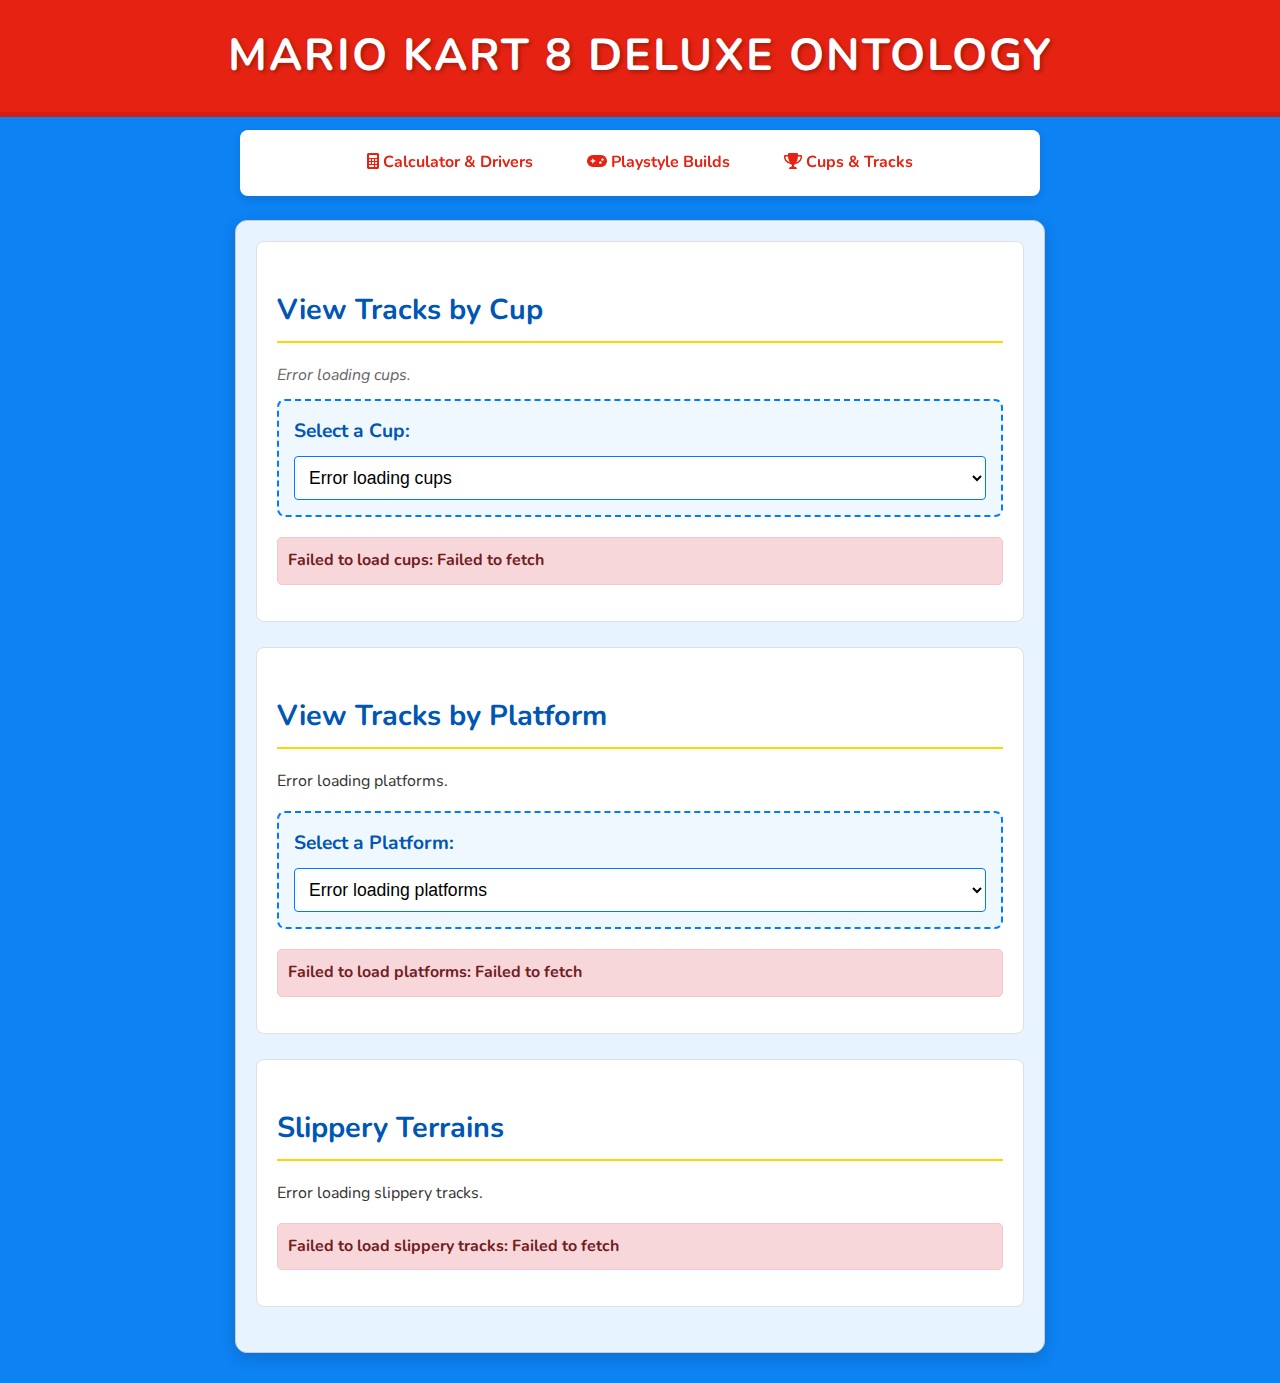
<file: AKR Mario Kart/cups_tracks.html>
<!DOCTYPE html>
<html lang="en">

<head>
    <meta charset="UTF-8">
    <meta name="viewport" content="width=device-width, initial-scale=1.0">
    <title>Mario Kart 8 Deluxe - Cups & Tracks</title>
    <link rel="stylesheet" href="marioStyle.css">
    <link href="https://fonts.googleapis.com/css2?family=Nunito:wght@400;700&display=swap" rel="stylesheet">
    <link rel="stylesheet" href="https://cdnjs.cloudflare.com/ajax/libs/font-awesome/6.0.0-beta3/css/all.min.css">
</head>

<body>
    <!-- Header & Links -->
    <header>
        <h1>Mario Kart 8 Deluxe Ontology</h1>
        <nav>
            <a href="marioIndex.html" class="nav-main-page">
                <i class="fas fa-calculator"></i>
                <span>Calculator & Drivers</span>
            </a>
            <a href="builds.html" class="nav-playstyles">
                <i class="fas fa-gamepad"></i>
                <span>Playstyle Builds</span>
            </a>
            <a href="cups_tracks.html" class="nav-cups-tracks">
                <i class="fas fa-trophy"></i>
                <span>Cups & Tracks</span>
            </a>
        </nav>
    </header>

    <!--Cups Selection to view its tracks -->
    <div class="container">
        <div class="section full-width">
            <h2>View Tracks by Cup</h2>
            <p id="cupsTracksStatus">Loading cups...</p>

            <div class="cup-selector">
                <label for="cupSelect">Select a Cup:</label>
                <select id="cupSelect">
                    <option value="">Loading Cups...</option>
                </select>
            </div>

            <div class="tracks-display" id="tracksDisplay">
                <h3>Tracks in <span id="selectedCupName">--</span></h3>
                <ul id="trackList">
                </ul>
            </div>

            <p id="cupsTracksError" class="error"></p>
        </div>

        <!-- Platform selection to view old tracks -->
        <div class="section full-width">
            <h2>View Tracks by Platform</h2>
            <p id="platformTracksStatus">Loading platforms...</p>

            <div class="cup-selector"> <label for="platformSelect">Select a Platform:</label>
                <select id="platformSelect">
                    <option value="">Loading Platforms...</option>
                </select>
            </div>

            <div class="tracks-display" id="platformTracksDisplay" style="display: none;">
                <h3>Tracks from <span id="selectedPlatformName">--</span></h3>
                <ul id="platformTrackList">
                </ul>
            </div>

            <p id="platformTracksError" class="error"></p>
        </div>

        <!-- Slippery Terrains Table -->
        <div class="section full-width">
            <h2>Slippery Terrains</h2>
            <p id="slipperyTableStatus">Loading slippery tracks...</p>
            <div class="tracks-display" id="slipperyTracksTableDisplay" style="display: none;">
                <table id="slipperyTracksTable">
                    <thead>
                        <tr>
                            <th>Light Slippery</th>
                            <th>Medium Slippery</th>
                            <th>Heavy Slippery</th>
                        </tr>
                    </thead>
                    <tbody>
                    </tbody>
                </table>
            </div>
            <p id="slipperyTableError" class="error"></p>
        </div>

    </div>

    <script src="cups_tracks_script.js"></script>

</body>

</html>
</file>
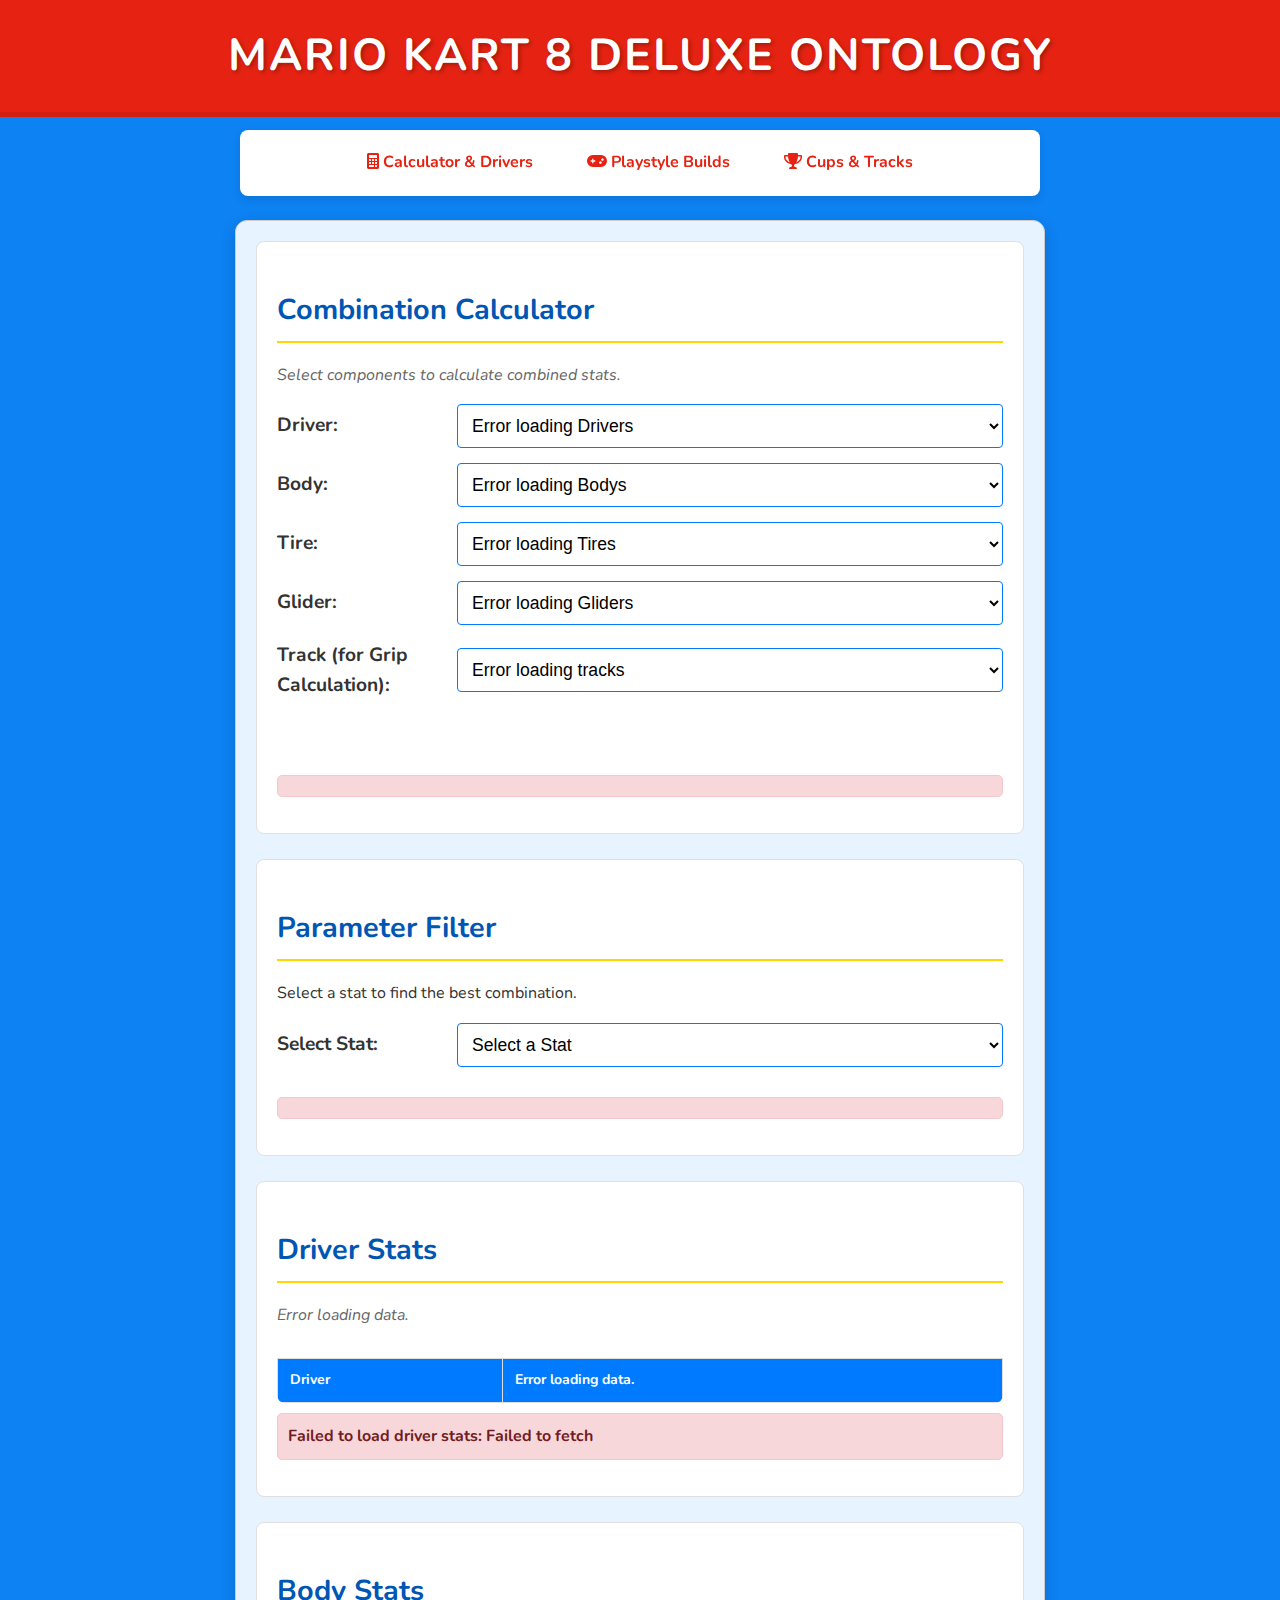
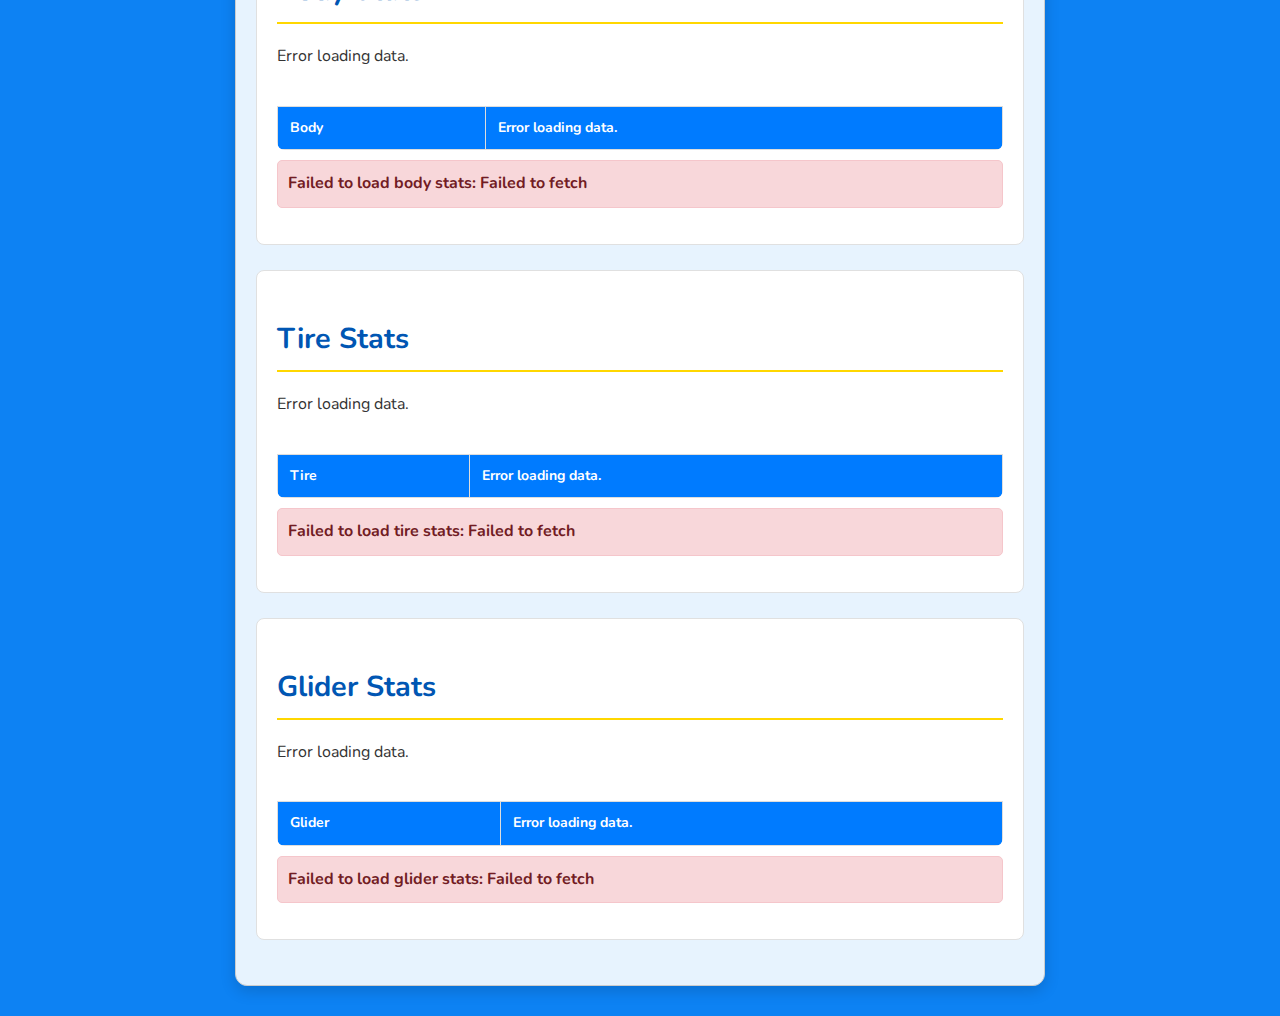
<file: AKR Mario Kart/marioIndex.html>
<!DOCTYPE html>
<html lang="en">

<head>
    <meta charset="UTF-8">
    <meta name="viewport" content="width=device-width, initial-scale=1.0">
    <title>Mario Kart 8 Deluxe Ontology Data</title>
    <link rel="stylesheet" href="marioStyle.css">
    <link href="https://fonts.googleapis.com/css2?family=Nunito:wght@400;700&display=swap" rel="stylesheet">
    <link rel="stylesheet" href="https://cdnjs.cloudflare.com/ajax/libs/font-awesome/6.0.0-beta3/css/all.min.css">


</head>

<body>
    <!-- Header & Links -->
    <header>
        <h1>Mario Kart 8 Deluxe Ontology</h1>
        <nav>
            <a href="marioIndex.html" class="nav-main-page">
                <i class="fas fa-calculator"></i>
                <span>Calculator & Drivers</span>
            </a>
            <a href="builds.html" class="nav-playstyles">
                <i class="fas fa-gamepad"></i>
                <span>Playstyle Builds</span>
            </a>
            <a href="cups_tracks.html" class="nav-cups-tracks">
                <i class="fas fa-trophy"></i>
                <span>Cups & Tracks</span>
            </a>
        </nav>
    </header>



    <!-- Combination Calculator -->
    <div class="container">
        <div class="section">
            <h2>Combination Calculator</h2>
            <p id="calculatorStatus">Select components to calculate combined stats.</p>
            <div class="calculator-controls">
                <div>
                    <label for="driverSelect">Driver:</label>
                    <select id="driverSelect" onchange="calculateCombinedStats()"></select>
                </div>
                <div>
                    <label for="bodySelect">Body:</label>
                    <select id="bodySelect" onchange="calculateCombinedStats()"></select>
                </div>
                <div>
                    <label for="tireSelect">Tire:</label>
                    <select id="tireSelect" onchange="calculateCombinedStats()"></select>
                </div>
                <div>
                    <label for="gliderSelect">Glider:</label>
                    <select id="gliderSelect" onchange="calculateCombinedStats()"></select>
                </div>
                <div>
                    <label for="trackSelect">Track (for Grip Calculation):</label>
                    <select id="trackSelect" onchange="calculateCombinedStats()">
                        <option value="">No Specific Track</option>
                    </select>
                </div>
            </div>
            <!-- Output of the Calculation (Stat Diagram) -->
            <div class="calculated-stats" id="combinedStatsOutput">
                <div class="stat-row">
                    <span class="stat-label">Total Ground Speed:</span>
                    <div class="stat-bar-container">
                        <div class="stat-bar" id="bar-groundSpeed"></div>
                        <span class="stat-value" id="totalGroundSpeed">--</span>
                    </div>
                </div>

                <div class="stat-row">
                    <span class="stat-label">Total Water Speed:</span>
                    <div class="stat-bar-container">
                        <div class="stat-bar" id="bar-waterSpeed"></div>
                        <span class="stat-value" id="totalWaterSpeed">--</span>
                    </div>
                </div>

                <div class="stat-row">
                    <span class="stat-label">Total Air Speed:</span>
                    <div class="stat-bar-container">
                        <div class="stat-bar" id="bar-airSpeed"></div>
                        <span class="stat-value" id="totalAirSpeed">--</span>
                    </div>
                </div>

                <div class="stat-row">
                    <span class="stat-label">Total Anti-Gravity Speed:</span>
                    <div class="stat-bar-container">
                        <div class="stat-bar" id="bar-antiGravitySpeed"></div>
                        <span class="stat-value" id="totalAntiGravitySpeed">--</span>
                    </div>
                </div>

                <div class="stat-row">
                    <span class="stat-label">Total Acceleration:</span>
                    <div class="stat-bar-container">
                        <div class="stat-bar" id="bar-acceleration"></div>
                        <span class="stat-value" id="totalAcceleration">--</span>
                    </div>
                </div>

                <div class="stat-row">
                    <span class="stat-label">Total Weight:</span>
                    <div class="stat-bar-container">
                        <div class="stat-bar" id="bar-weight"></div>
                        <span class="stat-value" id="totalWeight">--</span>
                    </div>
                </div>

                <div class="stat-row">
                    <span class="stat-label">Total Ground Handling:</span>
                    <div class="stat-bar-container">
                        <div class="stat-bar" id="bar-groundHandling"></div>
                        <span class="stat-value" id="totalGroundHandling">--</span>
                    </div>
                </div>

                <div class="stat-row">
                    <span class="stat-label">Total Water Handling:</span>
                    <div class="stat-bar-container">
                        <div class="stat-bar" id="bar-waterHandling"></div>
                        <span class="stat-value" id="totalWaterHandling">--</span>
                    </div>
                </div>

                <div class="stat-row">
                    <span class="stat-label">Total Air Handling:</span>
                    <div class="stat-bar-container">
                        <div class="stat-bar" id="bar-airHandling"></div>
                        <span class="stat-value" id="totalAirHandling">--</span>
                    </div>
                </div>

                <div class="stat-row">
                    <span class="stat-label">Total Anti-Gravity Handling:</span>
                    <div class="stat-bar-container">
                        <div class="stat-bar" id="bar-antiGravityHandling"></div>
                        <span class="stat-value" id="totalAntiGravityHandling">--</span>
                    </div>
                </div>

                <div class="stat-row">
                    <span class="stat-label">Total On Road Traction:</span>
                    <div class="stat-bar-container">
                        <div class="stat-bar" id="bar-onRoadTraction"></div>
                        <span class="stat-value" id="totalOnRoadTraction">--</span>
                    </div>
                </div>

                <div class="stat-row">
                    <span class="stat-label">Total Off Road Traction:</span>
                    <div class="stat-bar-container">
                        <div class="stat-bar" id="bar-offRoadTraction"></div>
                        <span class="stat-value" id="totalOffRoadTraction">--</span>
                    </div>
                </div>

                <div class="stat-row">
                    <span class="stat-label">Total Mini Turbo:</span>
                    <div class="stat-bar-container">
                        <div class="stat-bar" id="bar-miniTurbo"></div>
                        <span class="stat-value" id="totalMiniTurbo">--</span>
                    </div>
                </div>

                <div class="stat-row">
                    <span class="stat-label">Total Invincibility:</span>
                    <div class="stat-bar-container">
                        <div class="stat-bar" id="bar-invincibility"></div>
                        <span class="stat-value" id="totalInvincibility">--</span>
                    </div>
                </div>

                <div class="stat-row hidden" id="gripOnSlipperyTerrainDisplay">
                    <span class="stat-label">Grip On Slippery Terrain:</span>
                    <div class="stat-bar-container">
                        <div class="stat-bar" id="bar-gripOnSlipperyTerrain"></div>
                        <span class="stat-value" id="totalGripOnSlipperyTerrain">--</span>
                    </div>
                </div>
            </div>

            <p id="calculatorError" class="error"></p>
        </div>


        <!-- Parameter Filter Calculation -->
        <div class="section">
            <h2>Parameter Filter</h2>
            <p id="parameterFilterStatus">Select a stat to find the best combination.</p>
            <div class="parameter-filter-controls">
                <div>
                    <label for="statSelect">Select Stat:</label>
                    <select id="statSelect" onchange="findBestCombination()"></select>
                </div>
            </div>
            <div class="best-combination-output" id="bestCombinationOutput">
                <h3>Best Combination for <span id="selectedStatName">--</span></h3>
                <p><strong>Driver:</strong> <span id="bestDriver">--</span></p>
                <p><strong>Body:</strong> <span id="bestBody">--</span></p>
                <p><strong>Tire:</strong> <span id="bestTire">--</span></p>
                <p><strong>Glider:</strong> <span id="bestGlider">--</span></p>
                <p><strong>Total Stat Value:</strong> <span id="bestStatValue">--</span></p>
            </div>
            <p id="parameterFilterError" class="error"></p>
        </div>


        <!-- Table with all driver stats -->
        <div class="section">
            <h2>Driver Stats</h2>
            <p id="driverStatsStatus">Loading driver stats...</p>

            <div class="table-wrapper">
                <table id="driverStatsTable">
                </table>
            </div>

            <p id="driverStatsError" class="error"></p>
        </div>

        <!-- Table with all body stats -->
        <div class="section">
            <h2>Body Stats</h2>
            <p id="bodyStatsStatus">Loading body stats...</p>
            <div class="table-wrapper">
                <table id="bodyStatsTable"></table>
            </div>
            <p id="bodyStatsError" class="error"></p>
        </div>

        <!-- Table with all tire stats -->
        <div class="section">
            <h2>Tire Stats</h2>
            <p id="tireStatsStatus">Loading tire stats...</p>
            <div class="table-wrapper">
                <table id="tireStatsTable"></table>
            </div>
            <p id="tireStatsError" class="error"></p>
        </div>

        <!-- table with all glider stats -->
        <div class="section">
            <h2>Glider Stats</h2>
            <p id="gliderStatsStatus">Loading glider stats...</p>
            <div class="table-wrapper">
                <table id="gliderStatsTable"></table>
            </div>
            <p id="gliderStatsError" class="error"></p>
        </div>


    </div>

    <script src="marioScript.js"></script>

</body>

</html>
</file>
<file: AKR Mario Kart/style.css>
/* --- Mario Kart Themed CSS --- */

/* Import Google Font */
@import url('https://fonts.googleapis.com/css2?family=Nunito:wght@400;700&display=swap');

/* --- Allgemeine Stile --- */
body {
    font-family: 'Nunito', Arial, Helvetica, sans-serif;
    margin: 0;
    padding: 0;
    background-color: #0d82f3;
    color: #333333;
    line-height: 1.6;
    background-image: url('https://www.transparenttextures.com/patterns/light-paper-fibers.png');
    padding-top: 220px; 
}

/* --- Header Basis-Stile (Startansicht) --- */
header {
    
    position: fixed; 
    top: 0;
    left: 0;
    z-index: 1000;
    width: 100%;
    background-color: #0d82f3;
    display: flex;
    flex-direction: column;
    align-items: center;
    padding-bottom: 25px;
    box-sizing: border-box;
   
}

h1 {
    background-color: #e62312;
    color: #ffffff;
    text-align: center;
    margin: 0;
    padding: 20px;
    font-size: 2.8em;
    font-weight: 700;
    text-transform: uppercase;
    letter-spacing: 2px;
    border-bottom: 5px solid #d41f10;
    text-shadow: 2px 2px 4px rgba(0,0,0,0.3);
    width: 100%;
    box-sizing: border-box;
    transition: all 0.5s ease-in-out;
}

nav {
    position: absolute;
    top: 130px; 
    left: 50%;
    transform: translateX(-50%);

    padding: 12px 0;
    background-color: #ffffff;
    border-radius: 8px;
    box-shadow: 0 4px 8px rgba(0,0,0,0.1);
    width: 90%;
    max-width: 800px;
    text-align: center;
    transition: all 0.6s cubic-bezier(0.68, -0.55, 0.27, 1.55); 
}

nav a {
    text-decoration: none;
    color: #e62312;
    font-weight: bold;
    padding: 8px 15px;
    margin: 0 10px;
    border-radius: 5px;
    display: inline-block;
    transition: all 0.3s ease;
    position: relative; 
    z-index: 1;
}

nav a:hover, nav a:focus {
    background-color: #ffd700;
    color: #ffffff;
    transform: translateY(-2px);
}


/* --- Scrolled State --- */


header.scrolled h1 { 
    opacity: 0;
    transform: translateY(-100%);
    height: 0;
    padding: 0;
    margin: 0;
    border: none;
}


header.scrolled nav { 
  
    position: fixed; 
    top: 90px;
    left: 20px;
    transform: translateX(0); 
    
    width: 250px; 
    padding: 30px 35px; 
    text-align: left;
    box-shadow: 0 5px 15px rgba(0,0,0,0.25);

    border-radius: 65% 35% 35% 65% / 55% 65% 35% 45%; 
    background-color: #ffffff;
    transition: all 0.7s cubic-bezier(0.68, -0.55, 0.27, 1.55); 
    z-index: 999; 
}

header.scrolled nav::before, 
header.scrolled nav::after { 
    content: '';
    position: absolute;
    background: #ffffff;
    z-index: -1; 
    border-radius: 50%; 
    transition: all 0.7s ease-in-out, opacity 0.7s ease, visibility 0.7s ease; 
    display: block; 
    opacity: 1; 
    visibility: visible; 
}

/* Linker Puff */
header.scrolled nav::before { 
    width: 110px; 
    height: 110px; 
    top: -45px; 
    left: 30px; 
}

/* Rechter Puff */
header.scrolled nav::after {
    width: 150px; 
    height: 150px; 
    top: -55px; 
    right: 20px; 
}

/* Die Links im schwebenden Menü   */
header.scrolled nav a { 
    display: flex; 
    align-items: center;
    text-decoration: none;
    color: #333333; 
    font-weight: bold;
    padding: 8px 15px;
    margin: 5px 0;
    border-radius: 5px;
    transition: all 0.3s ease;
    position: relative;
    z-index: 1;
}

/* Icon in Links  */
header.scrolled nav a i { 
    font-size: 1.2em; 
    margin-right: 10px; 
    transition: margin-right 0.3s ease, font-size 0.3s ease;
}

/* Text in Links  */
header.scrolled nav a span {
    display: inline; 
    opacity: 1;
    transition: opacity 0.3s ease;
}

/* Hover-Effekt im schwebenden Menü */
header.scrolled nav a:hover, 
header.scrolled nav a:focus { 
    background-color: #ffd700;
    color: #000000;
    transform: translateX(5px) translateY(0);
}


/* --- Responsive Anpassungen mit Media Queries --- */

/* 2. MITTELGROSSE BILDSCHIRME: Wolke kleiner, nur Icons  */
@media (max-width: 992px) {
    header.scrolled nav { 
        top: 60px; 
        left: 15px; 
        width: 100px; 
        padding: 15px; 
        text-align: center; 
        border-radius: 55% 45% 45% 55% / 50% 50% 50% 50%; 
    }

    /* Puffs der Wolke anpassen für kleinere Wolke */
    header.scrolled nav::before { 
        width: 70px;
        height: 70px;
        top: -30px;
        left: 10px;
    }

    header.scrolled nav::after { 
        width: 90px;
        height: 90px;
        top: -40px;
        right: 5px;
    }

    /* Links anpassen: nur Icons sichtbar */
    header.scrolled nav a { 
        padding: 10px 5px; 
        justify-content: center; 
        margin: 5px 0;
    }

    /* Icon in Links (kleinere Wolke) */
    header.scrolled nav a i { 
        font-size: 1.6em; 
        margin-right: 0; 
    }

    /* Text in Links ausblenden (kleinere Wolke) */
    header.scrolled nav a span { 
        display: none; 
        opacity: 0;
    }
}

/* 3. KLEINE BILDSCHIRME: Rennstrecke am linken Rand (VERBESSERTE VERSION) */
/* Definiert die Animation für den Fahreffekt */
@keyframes driveEffect {
    from { background-position: center 0, center; }
    to { background-position: center -70px, center; }
}

/* 3. KLEINE BILDSCHIRME: Finale Rennstrecke (Mischung) */
@media (max-width: 576px) {
    body {
        padding-top: 20px; 
        padding-left: 90px; 
        transition: padding 0.7s ease; 
    }

    header {
        position: relative; 
        height: auto;
        padding-bottom: 0;
        background-color: transparent; 
    }
    
    header.scrolled h1 {
        opacity: 0;
        transform: translateY(-100%);
        height: 0;
        padding: 0;
        margin: 0;
        border: none;
    }

    /* Navigation als animierte Rennstrecke mit Randsteinen */
    header.scrolled nav { 
        position: fixed; 
        top: 0;
        left: 0;
        width: 70px;
        height: 100vh; 
        padding: 20px 0;
        
        background-color: #333;
        background-image: 
            repeating-linear-gradient(to bottom, 
                                      #ccc, #ccc 15px, 
                                      transparent 15px, transparent 35px),
            linear-gradient(#555, #333);
        background-size: 
            8px 35px,
            100% 100%;
        background-position: center top, center;
        background-repeat: repeat-y, no-repeat;
        
        
        animation: driveEffect 1.5s linear infinite;

       
        box-shadow: 
            inset 4px 0 0 #e62312,  
            inset 2px 0 0 #ffd700,  
            inset -4px 0 0 #e62312, 
            inset -2px 0 0 #ffd700, 
            3px 0 12px rgba(0,0,0,0.5); 

        border-radius: 0; 
        text-align: center;
        overflow-y: auto; 
        border-left: none;
        border-right: none;
    }

    header.scrolled nav::before, 
    header.scrolled nav::after { 
        opacity: 0;
        visibility: hidden;
    }

    header.scrolled nav a { 
        flex-direction: column; 
        padding: 10px 0; 
        margin: 15px 0; 
        color: #ffffff; 
        background-color: transparent; 
        border-radius: 0; 
        transition: transform 0.3s ease;
    }

    header.scrolled nav a i { 
        font-size: 2em; 
        margin: 0 0 5px 0; 
        display: block; 
    }

    header.scrolled nav a span { 
        display: inline-block; 
        font-size: 0.7em; 
        opacity: 1;
        color: #ffd700; 
        font-weight: bold;
        
        text-shadow: 0 0 4px #000, 0 0 6px #000;
    }

    header.scrolled nav a:hover, 
    header.scrolled nav a:focus { 
        background-color: transparent; 
        color: #fff; 
        transform: scale(1.1); 
    }
}
/* --- Layout-Container --- */
.container {
    max-width: 60%;
    margin: 0 auto 30px auto; 
    padding: 20px;
    background-color: rgba(255, 255, 255, 0.9);
    border: 1px solid #cccccc;
    border-radius: 12px;
    box-shadow: 0 5px 15px rgba(0,0,0,0.15);
}

h2 {
    color: #0056b3;
    border-bottom: 2px solid #ffd700;
    padding-bottom: 8px;
    margin-top: 25px;
    margin-bottom: 20px;
    font-size: 1.8em;
}

.section {
    padding: 20px;
    margin-bottom: 25px;
    border: 1px solid #e0e0e0;
    background-color: #ffffff;
    border-radius: 8px;
}

.hidden {
    display: none !important;
}

.table-wrapper {
    overflow-x: auto;
    border-radius: 8px;
}

table {
    width: 100%;
    border-collapse: collapse;
    margin-top: 20px;
    font-size: 14px;
    box-shadow: 0 2px 4px rgba(0,0,0,0.05);
}

th, td {
    border: 1px solid #dddddd;
    padding: 10px 12px;
    text-align: left;
    word-wrap: break-word;
}

th {
    background-color: #007bff;
    font-weight: bold;
    color: #ffffff;
    position: sticky;
    top: 0;
    z-index: 2;
}

tr:nth-child(even) td {
    background-color: #f8f9fa;
}

.cup-selector {
    margin-bottom: 20px;
    padding: 15px;
    border: 2px dashed #007bff;
    background-color: #f0f8ff;
    border-radius: 8px;
}

.cup-selector label {
    display: block;
    margin-bottom: 10px;
    font-weight: bold;
    color: #0056b3;
    font-size: 1.2em;
}

.cup-selector select {
    width: 100%;
    padding: 10px;
    border: 1px solid #007bff;
    border-radius: 4px;
    font-size: 1.1em;
    background-color: #fff;
    cursor: pointer;
}

.tracks-display {
    border: 2px solid #28a745;
    background-color: #f0fff0;
    padding: 20px;
    margin-top: 20px;
    border-radius: 8px;
    display: none;
}

.tracks-display h3 {
    color: #155724;
    margin-top: 0;
    margin-bottom: 15px;
    border-bottom: 1px solid #a3d0a3;
    padding-bottom: 8px;
}

.tracks-display ul {
    list-style-type: '🏆';
    padding-left: 30px;
    margin: 0;
}

.tracks-display li {
    margin-bottom: 8px;
    padding-left: 10px;
    font-size: 1.1em;
    color: #333;
}

.error {
    color: #721c24;
    font-weight: bold;
    margin-top: 10px;
    border: 1px solid #f5c6cb;
    padding: 10px;
    background-color: #f8d7da;
    border-radius: 5px;
}

p#cupsTracksStatus, p#driverStatsStatus, p#calculatorStatus {
    font-style: italic;
    color: #666666;
    margin-bottom: 10px;
}

/* Diese Regel sorgt dafür, dass die Box standardmäßig unsichtbar ist und animiert werden kann */
.best-combination-output {
    background-color: #fffbe6;
    border: 2px solid #ffd700;
    border-radius: 8px;
    padding: 20px;
    margin-top: 20px;
    box-shadow: 0 4px 10px rgba(0, 0, 0, 0.1);
    opacity: 0;
    max-height: 0;
    overflow: hidden;
    transform: translateY(-10px);
    transition: all 0.5s ease-in-out;
    padding-top: 0;
    padding-bottom: 0;
    border-width: 0;
}

.best-combination-output.visible {
    opacity: 1;
    max-height: 500px;
    transform: translateY(0);
    padding-top: 20px;
    padding-bottom: 20px;
    border-width: 2px;
}

.best-combination-output h3 {
    color: #c59d00;
    margin-top: 0;
    margin-bottom: 15px;
    font-size: 1.4em;
    text-align: center;
    border-bottom: 1px solid #ffeeb3;
    padding-bottom: 10px;
}

.best-combination-output p {
    display: flex;
    justify-content: flex-start;
    align-items: center;
    margin: 8px 0;
    font-size: 1.1em;
    padding: 5px;
    border-radius: 4px;
    transition: background-color 0.2s ease;
}

.best-combination-output p:hover {
    background-color: #fff8d6;
}

.best-combination-output strong {
    color: #333;
    width: 180px;
    flex-shrink: 0;
    font-weight: 700;
}

.best-combination-output span {
    color: #0056b3;
    font-weight: 400;
}

.calculator-controls, .parameter-filter-controls {
    display: flex;
    flex-direction: column;
    gap: 15px;
    margin-top: 15px;
}

.calculator-controls > div, .parameter-filter-controls > div {
    display: flex;
    align-items: center;
}

.calculator-controls label, .parameter-filter-controls label {
    font-size: 1.2em;
    font-weight: 700;
    width: 180px;
    flex-shrink: 0;
    color: #333;
}

.calculator-controls select, .parameter-filter-controls select {
    width: 100%;
    flex-grow: 1;
    padding: 10px;
    font-size: 1.1em;
    border: 1px solid #007bff;
    border-radius: 4px;
    background-color: #fff;
    cursor: pointer;
}

.calculated-stats {
    background-color: #f0f8ff;
    border: 2px solid #007bff;
    font-size: 14px;
    border-radius: 8px;
    padding: 20px;
    margin-top: 20px;
    opacity: 0;
    max-height: 0;
    overflow: hidden;
    transform: translateY(-10px);
    transition: all 0.5s ease-in-out;
}

.calculated-stats.visible {
    opacity: 1;
    max-height: 700px;
    transform: translateY(0);
}

.calculated-stats p {
    display: flex;
    justify-content: flex-start;
    align-items: center;
    margin: 8px 0;
    font-size: 1.1em;
    padding: 5px;
    border-radius: 4px;
}

.calculated-stats strong {
    color: #333;
    font-weight: 700;
    width: 240px;
    flex-shrink: 0;
}

.calculated-stats span {
    color: #0056b3;
    font-weight: 400;
}



.stat-row {
    display: flex;
    align-items: center;
    margin-bottom: 8px;
    font-size: 1.1em;
}

.stat-label {
    width: 240px; 
    flex-shrink: 0;
    font-weight: 700;
    color: #333;
    padding-right: 10px;
}

.stat-bar-container {
    flex-grow: 1; 
    height: 28px; 
    background-color: #e9ecef; 
    border-radius: 5px;
    position: relative; 
    display: flex;
    align-items: center;
}

.stat-bar {
    height: 100%;
    background: linear-gradient(90deg, #ff6b6b 0%, #ffd93d 50%, #6bcb77 100%);
    border-radius: 5px;
    box-shadow: inset 0 -2px 2px rgba(0,0,0,0.15);
    transition: width 0.4s ease-in-out;
    width: 0%; 
}

.stat-value {
    position: absolute;
    right: 10px;
    color: #ffffff;
    font-weight: bold;
    text-shadow: 1px 1px 3px rgba(0, 0, 0, 0.7); 
}

/*Elemente verstecken */
.hidden {
    display: none !important;
}
</file>
<file: assets/css/main.css>
@import url('https://fonts.googleapis.com/css2?family=Cinzel:wght@500;600&display=swap');

:root {
    --bg: #080b05;
    --border: rgba(222, 191, 123, 0.22);
    --text: #ece6d9;
    --muted: #bdb4a4;
    --accent: #d7b06a;
    --bg-image: url('../images/backgroundIduna.png');
}

* {
    box-sizing: border-box;
}

html,
body {
    margin: 0;
    padding: 0;
}

body {
    font-family: system-ui, -apple-system, Segoe UI, Roboto, Helvetica, Arial, sans-serif;
    color: var(--text);
    line-height: 1.7;
    min-height: 100vh;
    background-color: var(--bg);
    background-image:
        linear-gradient(180deg, rgba(255, 255, 255, 0.04) 0%, rgba(255, 255, 255, 0.015) 100%),
        var(--bg-image);
    background-repeat: no-repeat, repeat-y;
    background-size: 100% 100%, 100% auto;
    background-position: center top, center top;
}

body.home-page,
body.projects-page,
body.contact-page {
    background-image:
        linear-gradient(180deg, rgba(0, 0, 0, 0.58) 0%, rgba(0, 0, 0, 0.42) 48%, rgba(0, 0, 0, 0.62) 100%),
        var(--bg-image);
}

img {
    max-width: 100%;
    display: block;
}

a {
    color: var(--accent);
    text-decoration: none;
}

a:hover,
a:focus-visible {
    color: #e7c383;
}

.container {
    width: min(980px, calc(100% - 3rem));
    margin: 0 auto;
}

.top-nav {
    padding: 1.1rem 0;
    position: relative;
    z-index: 20;
}

.nav-center {
    display: flex;
    justify-content: center;
    align-items: center;
    gap: clamp(1.7rem, 5vw, 3.8rem);
}

.nav-link {
    color: var(--muted);
    font-weight: 700;
    letter-spacing: 0.05em;
    transition: color 180ms ease;
}

.nav-link.is-active,
.nav-link:hover,
.nav-link:focus-visible {
    color: var(--accent);
}

.home-name {
    padding-top: clamp(1.5rem, 5vw, 5rem);
    padding-bottom: 0;
}

.home-name h1 {
    margin: 0;
    font-size: clamp(2rem, 5.3vw, 4.5rem);
    font-weight: 500;
    line-height: 0.95;
    color: var(--accent);
    text-align: center;
    letter-spacing: 0.04em;
    white-space: nowrap;
    overflow-wrap: normal;
    position: relative;
    left: 0;
}

body.home-page #about.section {
    padding-top: clamp(1.5rem, 3.2vw, 4.6rem);
    
}

.visually-hidden {
    position: absolute !important;
    width: 1px;
    height: 1px;
    padding: 0;
    margin: -1px;
    overflow: hidden;
    clip: rect(0, 0, 0, 0);
    white-space: nowrap;
    border: 0;
}

:is(.section-label, .section-separator) {
    width: min(1100px, calc(100% - 3rem));
    margin: 0 auto;
    display: flex;
    align-items: center;
    justify-content: center;
    gap: 1rem;
}

.section-label {
    opacity: 0.85;
}

:is(.section-label, .section-separator)::before,
:is(.section-label, .section-separator)::after {
    content: "";
    height: 1px;
    flex: 1;
    background: linear-gradient(to right, transparent, rgba(215, 176, 106, 0.5));
}

:is(.section-label, .section-separator)::after {
    background: linear-gradient(to left, transparent, rgba(215, 176, 106, 0.5));
}

.section-label span {
    color: var(--accent);
    font-family: 'Cinzel', Georgia, serif;
    letter-spacing: 0.22em;
    font-size: 0.88rem;
}

.page-main,
.section {
    padding: clamp(2.25rem, 5vw, 4rem) 0;
}

body.projects-page .page-main,
body.contact-page .page-main {
    padding-top: clamp(1.2rem, 2.8vw, 2rem);
}

body.contact-page {
    display: flex;
    flex-direction: column;
}

body.contact-page .page-main {
    flex: 1 0 auto;
    padding-bottom: clamp(0.8rem, 1.9vw, 1.35rem);
}

body.contact-page .section {
    padding: clamp(1rem, 2.2vw, 1.7rem) 0;
}

.home-main .section.container {
    text-align: center;
}

.page-intro {
    text-align: center;
}

h1,
h2,
h3 {
    margin: 0 0 0.8rem;
    font-family: 'Cinzel', Georgia, serif;
    letter-spacing: 0.02em;
    line-height: 1.2;
}

h1 {
    font-size: clamp(2rem, 5vw, 3.15rem);
    text-shadow: 0 2px 10px rgba(0, 0, 0, 1);
}

h2 {
    font-size: clamp(1.7rem, 4vw, 2.5rem);
    margin-bottom: 1.35rem;
}

h3 {
    font-size: clamp(1.32rem, 3vw, 1.85rem);
}

p {
    margin: 0;
    color: var(--muted);
    font-size: clamp(1rem, 2.2vw, 1.15rem);
}

body.home-page .home-about-copy {
    text-shadow: 0 2px 8px rgba(0, 0, 0, 0.75);
}

.section-separator {
    color: var(--accent);
    opacity: 0.7;
}

.section-separator span {
    width: 7px;
    height: 7px;
    border: 1px solid rgba(215, 176, 106, 0.75);
    transform: rotate(45deg);
}

.project-card {
    display: flex;
    align-items: stretch;
    gap: clamp(1rem, 2.4vw, 1.8rem);
    padding: clamp(1.25rem, 2.9vw, 2.5rem);
    border-radius: 0;
    border: 1px solid var(--border);
    background: linear-gradient(180deg, rgba(0, 0, 0, 0.5) 0%, rgba(0, 0, 0, 0.2) 100%);
    background-clip: border-box;
    background-origin: border-box;
    box-shadow: 0 12px 28px rgba(0, 0, 0, 0.34);
    transition: background 180ms ease, box-shadow 180ms ease;
    margin-bottom: 1.1rem;
}

.project-media {
    width: clamp(250px, 34vw, 430px);
    height: calc(clamp(250px, 34vw, 430px) * 9 / 16);
    object-fit: cover;
    object-position: center;
    filter: brightness(0.9) contrast(0.95) grayscale(0.2);
    display: block;
    border-radius: 0;
    border: 1px solid #000;
    box-shadow: inset 0 0 110px rgba(9, 20, 42, 0.56);
    flex-shrink: 0;
}

.project-card h3 {
    color: var(--accent);
    font-size: clamp(1.18rem, 2.3vw, 1.52rem);
    font-weight: 500;
    transition: color 180ms ease;
}

.project-card h3 a {
    color: inherit;
}

.project-card-link {
    display: inline-block;
}

.project-card > .project-card-link {
    display: block;
    width: clamp(250px, 34vw, 430px);
    aspect-ratio: 16 / 9;
    flex-shrink: 0;
}

.project-card > .project-card-link .project-media {
    width: 100%;
    height: 100%;
}

.project-card:hover .project-media,
.project-card:focus-within .project-media {
    border-color: #fff;
    filter: none;
}

.project-card:hover,
.project-card:focus-within {
    background: linear-gradient(180deg, rgba(0, 0, 0, 0.63)  0%, rgba(0, 0, 0, 0.34) 100%);
    box-shadow: 0 16px 32px rgba(0, 0, 0, 0.42);
}

.project-card:hover h3,
.project-card:focus-within h3 {
    color: #fff;
}

#featured-projects .projects-grid {
    display: grid;
    grid-template-columns: repeat(2, minmax(0, 1fr));
    gap: 1.2rem;
}

#featured-projects .projects-grid .project-card {
    margin-bottom: 0;
    border-color: rgba(222, 191, 123, 0.14);
}

body.projects-page .project-card,
body.contact-page .project-card {
    border-color: rgba(222, 191, 123, 0.14);
}

body.projects-page .page-intro h1,
body.contact-page .page-intro h1 {
    color: var(--accent);
}

body.projects-page .page-main {
    width: min(1100px, calc(100% - 3rem));
}

body.projects-page .project-list {
    width: 100%;
    padding-bottom: clamp(0.35rem, 1vw, 0.8rem);
}

body.projects-page .project-list .project-card {
    width: 100%;
    margin-bottom: 0;
    padding-top: clamp(1.7rem, 3.5vw, 3rem);
    padding-bottom: clamp(1.7rem, 3.5vw, 3rem);
    padding-left: max(1.2rem, calc((100% - min(980px, calc(100% - 3rem))) / 2));
    padding-right: max(1.2rem, calc((100% - min(980px, calc(100% - 3rem))) / 2));
}

body.projects-page .project-list .project-media,
body.projects-page .project-list .project-card > .project-card-link {
    width: clamp(280px, 36vw, 470px);
}

body.projects-page .project-list .project-media {
    height: calc(clamp(280px, 36vw, 470px) * 9 / 16);
}

body.projects-page .project-list .project-card h3 {
    font-size: clamp(1.26rem, 2.5vw, 1.68rem);
}

body.projects-page .project-list .project-card p {
    font-size: clamp(1.03rem, 2.3vw, 1.19rem);
}

#featured-projects .projects-grid .project-card {
    flex-direction: column;
}

#featured-projects .projects-grid .project-media {
    width: 100%;
    height: auto;
    aspect-ratio: 16 / 9;
}

#featured-projects .projects-grid .project-card > .project-card-link {
    width: 100%;
}

.project-content {
    display: flex;
    flex-direction: column;
    justify-content: center;
    gap: 0.7rem;
}

.project-tags {
    color: #d9d1c3;
    font-size: 0.96rem;
    letter-spacing: 0.01em;
}

.button-link {
    width: fit-content;
    margin-top: 0.35rem;
    padding: 0.45rem 0.85rem;
    border: 1px solid rgba(215, 176, 106, 0.8);
    border-radius: 6px;
    color: var(--accent);
    transition: background-color 180ms ease, color 180ms ease, border-color 180ms ease;
}

.button-link:hover,
.button-link:focus-visible {
    background: rgba(215, 176, 106, 0.13);
    border-color: #e7c383;
    color: #f0cf95;
}

body.contact-page .contact-links-section {
    display: flex;
    justify-content: center;
    margin-top: clamp(1rem, 2.5vw, 2rem);
}

.contact-actions {
    display: flex;
    flex-direction: column;
    align-items: center;
    justify-content: center;
    gap: 0.95rem;
    margin-top: clamp(1rem, 2.5vw, 2rem);
}

body.contact-page .contact-action {
    margin-top: 0;
    min-width: 190px;
    padding: 0.72rem 1.5rem;
    font-size: 1.1rem;
    text-align: center;
}

.site-footer {
    border-top: 1px solid rgba(255, 255, 255, 0.08);
    margin-top: clamp(2rem, 5vw, 4rem);
}

body.contact-page .site-footer {
    margin-top: 0.75rem;
}

body.projects-page .site-footer {
    margin-top: clamp(0.35rem, 1vw, 0.8rem);
}

.footer-inner {
    display: grid;
    grid-template-columns: 1fr auto 1fr;
    align-items: center;
    gap: 0.85rem;
    padding: 1.2rem 0;
    color: var(--muted);
    font-size: 0.95rem;
}

body.contact-page .footer-inner {
    padding: 0.75rem 0;
}

.footer-inner > span {
    grid-column: 2;
    justify-self: center;
    text-align: center;
}

@media (max-width: 900px) {
    body {
        background-size: 100% 100%, 100% auto;
    }

    .project-card {
        flex-direction: column;
    }

    #featured-projects .projects-grid {
        grid-template-columns: 1fr;
    }

    .project-media {
        width: 100%;
        height: auto;
        aspect-ratio: 16 / 9;
    }

    .section,
    .page-main {
        padding: 2.1rem 0;
    }

    .home-name h1 {
        text-align: center;
        left: 0;
    }

    .footer-inner {
        display: flex;
        flex-direction: column;
        align-items: center;
        text-align: center;
    }
}
</file>
<file: assets/css/subpages.css>
body.project-detail-page .container {
    width: min(1180px, calc(100% - 3rem));
}

body.cyber-society-page {
    --bg-image: url('../images/background2.jpg');
}

body.cyber-society-page .cyber-lead-question {
    text-align: center;
    font-style: italic;
}

body.cyber-society-page .cyber-intro-copy {
    text-align: center;
}

body.cyber-society-page .cyber-section-title {
    text-align: center;
}

body.cyber-society-page .cyber-references {
    font-size: 0.74rem;
    line-height: 1.4;
}

body.cyber-society-page .cyber-essay-card {
    padding-left: clamp(1.8rem, 4vw, 3.3rem);
    padding-right: clamp(1.8rem, 4vw, 3.3rem);
}

body.project-detail-page .project-detail-card {
    width: 100%;
    max-width: 1160px;
    margin: 0 auto;
    padding: 0;
    border: 0;
    background: transparent;
    box-shadow: none;
    display: grid;
    grid-template-columns: minmax(0, 1.3fr) minmax(320px, 1fr);
    align-items: start;
    gap: clamp(1rem, 2.2vw, 1.8rem);
    transition: none;
}

body.project-detail-page .project-detail-card:hover,
body.project-detail-page .project-detail-card:focus-within {
    background: transparent;
    box-shadow: none;
}

body.project-detail-page .project-detail-card:hover .project-media,
body.project-detail-page .project-detail-card:focus-within .project-media {
    border-color: #000;
    filter: brightness(0.9) contrast(0.95) grayscale(0.2);
}

body.project-detail-page .project-media-panel,
body.project-detail-page .project-info-panel {
    border: 1px solid var(--border);
    background: linear-gradient(180deg, rgba(0, 0, 0, 0.52) 0%, rgba(0, 0, 0, 0.26) 100%);
    padding: clamp(0.9rem, 1.8vw, 1.3rem);
}

body.project-detail-page .project-media-panel {
    display: flex;
    flex-direction: column;
    gap: 0.8rem;
}

body.project-detail-page .project-info-container {
    display: flex;
    flex-direction: column;
    gap: 1rem;
}

body.project-detail-page .project-info-panel-2 {
    border: 1px solid var(--border);
    background: linear-gradient(180deg, rgba(0, 0, 0, 0.52) 0%, rgba(0, 0, 0, 0.26) 100%);
    padding: clamp(0.9rem, 1.8vw, 1.3rem);
    display: flex;
    flex-direction: column;
    justify-content: flex-start;
    align-self: start;
    gap: 0.85rem;
}

body.project-detail-page .project-info-panel-2 p,
body.project-detail-page .project-info-panel-2 li {
    color: var(--muted);
    font-size: clamp(1rem, 2.2vw, 1.15rem);
    line-height: 1.7;
}

body.project-detail-page .project-info-panel-2 .project-meta-list {
    margin: 0;
    padding-left: 1.15rem;
    display: flex;
    flex-direction: column;
    gap: 0.5rem;
}

body.project-detail-page .project-info-panel-2 .project-meta-list strong {
    color: #d9d1c3;
    font-weight: 600;
}

body.project-detail-page .project-info-panel-2 .project-meta-sublist {
    margin: 0.35rem 0 0;
    padding-left: 1.1rem;
    display: flex;
    flex-direction: column;
    gap: 0.25rem;
}

body.project-detail-page .project-carousel {
    position: relative;
    border: 1px solid #000;
    background: #090c07;
}

body.project-detail-page .carousel-track {
    position: relative;
    overflow: hidden;
}

body.project-detail-page .project-info-panel-2 .carousel-slide {
    height: auto;
    aspect-ratio: 16 / 10;
}

body.project-detail-page .carousel-slide {
    width: 100%;
    height: clamp(300px, 32vw, 430px);
    object-fit: cover;
    object-position: center;
    display: none;
    filter: brightness(0.9) contrast(0.95) grayscale(0.2);
    cursor: zoom-in;
}

body.project-detail-page .carousel-slide.is-active {
    display: block;
}

body.project-detail-page .carousel-control {
    position: absolute;
    top: 50%;
    transform: translateY(-50%);
    width: 2.15rem;
    height: 2.15rem;
    border: 1px solid rgba(215, 176, 106, 0.8);
    background: rgba(0, 0, 0, 0.55);
    color: var(--accent);
    cursor: pointer;
    z-index: 2;
}

body.project-detail-page .carousel-control.prev {
    left: 0.55rem;
}

body.project-detail-page .carousel-control.next {
    right: 0.55rem;
}

body.project-detail-page .carousel-control:hover,
body.project-detail-page .carousel-control:focus-visible {
    background: rgba(215, 176, 106, 0.2);
    color: #fff;
}

body.project-detail-page .carousel-dots {
    display: flex;
    gap: 0.5rem;
    justify-content: center;
}

body.project-detail-page .carousel-dot {
    appearance: none;
    -webkit-appearance: none;
    width: 0.62rem;
    height: 0.62rem;
    padding: 0;
    line-height: 1;
    flex-shrink: 0;
    display: block;
    border-radius: 50%;
    border: 1px solid rgba(215, 176, 106, 0.8);
    background: rgba(255, 255, 255, 0.12);
    cursor: pointer;
}

body.project-detail-page .project-right-media {
    width: min(100%, 260px);
    height: auto;
    border: 0;
    align-self: center;
}

body.project-detail-page .carousel-dot.is-active {
    background: rgba(215, 176, 106, 0.85);
}

body.project-detail-page .project-concept-sections {
    display: flex;
    flex-direction: column;
    gap: 0.6rem;
}

body.project-detail-page .project-concept-sections p {
    margin: 0;
}

body.project-detail-page .project-concept-title {
    margin: 0.45rem 0 0;
    color: var(--accent);
    font-family: 'Cinzel', Georgia, serif;
    font-size: clamp(1.08rem, 2vw, 1.3rem);
    line-height: 1.25;
}

body.project-detail-page .project-concept-sections .project-meta-sublist {
    margin-top: 0;
}

body.project-detail-page .project-centered-button {
    align-self: center;
}

body.project-detail-page .project-pipeline-list {
    margin: 0;
    padding-left: 1.3rem;
    display: flex;
    flex-direction: column;
    gap: 0.65rem;
}

body.project-detail-page .project-pipeline-list p {
    margin: 0.15rem 0 0;
}

body.project-detail-page .project-pipeline-list strong {
    color: #d9d1c3;
    font-weight: 600;
}

body.team-trash-page .project-right-media {
    image-rendering: pixelated;
    image-rendering: crisp-edges;
}

body.team-trash-page .team-trash-hero-card {
    flex-direction: column;
    width: 100%;
    max-width: 1160px;
    margin: 0 auto clamp(1rem, 2.2vw, 1.8rem);
    border: 1px solid var(--border);
    background: linear-gradient(180deg, rgba(0, 0, 0, 0.52) 0%, rgba(0, 0, 0, 0.26) 100%);
    padding: clamp(0.9rem, 1.8vw, 1.3rem);
}

body.team-trash-page .team-trash-hero-image {
    width: 100%;
    height: auto;
    border: 1px solid #000;
    image-rendering: pixelated;
    image-rendering: crisp-edges;
}

body.team-trash-page .team-trash-hero-video {
    width: 100%;
    height: auto;
    aspect-ratio: 854 / 480;
    border: 1px solid #000;
    cursor: default;
}

body.team-trash-page .team-trash-summary {
    text-align: center;
}

body.team-trash-page .team-trash-character-row {
    display: flex;
    gap: 0.8rem;
    justify-content: space-between;
    align-items: center;
}

body.team-trash-page .team-trash-character-gif {
    width: calc(33.33% - 0.4rem);
    height: auto;
    image-rendering: pixelated;
    image-rendering: crisp-edges;
}

body.chilled-page .chilled-hero-card {
    width: 100%;
    max-width: 1160px;
    margin: 0 auto clamp(1rem, 2.2vw, 1.8rem);
    border: 1px solid var(--border);
    background: linear-gradient(180deg, rgba(0, 0, 0, 0.52) 0%, rgba(0, 0, 0, 0.26) 100%);
    padding: clamp(0.9rem, 1.8vw, 1.3rem);
}

body.chilled-page .chilled-hero-image {
    width: 100%;
    height: auto;
    aspect-ratio: 16 / 9;
    display: block;
    border: 1px solid #000;
}

.image-lightbox {
    position: fixed;
    inset: 0;
    background: rgba(0, 0, 0, 0.84);
    display: flex;
    flex-direction: column;
    align-items: center;
    justify-content: center;
    padding: 1.5rem;
    z-index: 1200;
}

.image-lightbox[hidden] {
    display: none;
}

.image-lightbox-caption {
    margin: 0 0 1rem;
    max-width: min(96vw, 1400px);
    color: var(--text);
    font-size: clamp(0.95rem, 1vw, 1.05rem);
    text-align: center;
    line-height: 1.5;
}

.image-lightbox-image {
    max-width: min(96vw, 1400px);
    max-height: 92vh;
    width: auto;
    height: auto;
    object-fit: contain;
    border: 1px solid rgba(215, 176, 106, 0.5);
    box-shadow: 0 16px 40px rgba(0, 0, 0, 0.5);
}

.image-lightbox-close {
    position: absolute;
    top: 1rem;
    right: 1rem;
    width: 2.2rem;
    height: 2.2rem;
    border: 1px solid rgba(215, 176, 106, 0.8);
    background: rgba(0, 0, 0, 0.55);
    color: var(--accent);
    cursor: pointer;
}

@media (max-width: 900px) {
    body.project-detail-page .project-detail-card {
        grid-template-columns: 1fr;
    }

    body.project-detail-page .carousel-slide {
        height: clamp(250px, 48vw, 360px);
    }
}
</file>
<file: AKR Mario Kart/marioStyle.css>
/* --- Mario Kart Themed CSS --- */

/* Import Google Font */
@import url('https://fonts.googleapis.com/css2?family=Nunito:wght@400;700&display=swap');

/* --- Allgemeine Stile --- */
body {
    font-family: 'Nunito', Arial, Helvetica, sans-serif;
    margin: 0;
    padding: 0;
    background-color: #0d82f3;
    color: #333333;
    line-height: 1.6;
    background-image: url('https://www.transparenttextures.com/patterns/light-paper-fibers.png');
    padding-top: 220px; 
}

/* --- Header Basis-Stile (Startansicht) --- */
header {
    
    position: fixed; 
    top: 0;
    left: 0;
    z-index: 1000;
    width: 100%;
    background-color: #0d82f3;
    display: flex;
    flex-direction: column;
    align-items: center;
    padding-bottom: 25px;
    box-sizing: border-box;
   
}

h1 {
    background-color: #e62312;
    color: #ffffff;
    text-align: center;
    margin: 0;
    padding: 20px;
    font-size: 2.8em;
    font-weight: 700;
    text-transform: uppercase;
    letter-spacing: 2px;
    border-bottom: 5px solid #d41f10;
    text-shadow: 2px 2px 4px rgba(0,0,0,0.3);
    width: 100%;
    box-sizing: border-box;
    transition: all 0.5s ease-in-out;
}

nav {
    position: absolute;
    top: 130px; 
    left: 50%;
    transform: translateX(-50%);

    padding: 12px 0;
    background-color: #ffffff;
    border-radius: 8px;
    box-shadow: 0 4px 8px rgba(0,0,0,0.1);
    width: 90%;
    max-width: 800px;
    text-align: center;
    transition: all 0.6s cubic-bezier(0.68, -0.55, 0.27, 1.55); 
}

nav a {
    text-decoration: none;
    color: #e62312;
    font-weight: bold;
    padding: 8px 15px;
    margin: 0 10px;
    border-radius: 5px;
    display: inline-block;
    transition: all 0.3s ease;
    position: relative; 
    z-index: 1;
}

nav a:hover, nav a:focus {
    background-color: #ffd700;
    color: #ffffff;
    transform: translateY(-2px);
}


/* --- Scrolled State --- */


header.scrolled h1 { 
    opacity: 0;
    transform: translateY(-100%);
    height: 0;
    padding: 0;
    margin: 0;
    border: none;
}


header.scrolled nav { 
  
    position: fixed; 
    top: 90px;
    left: 20px;
    transform: translateX(0); 
    
    width: 250px; 
    padding: 30px 35px; 
    text-align: left;
    box-shadow: 0 5px 15px rgba(0,0,0,0.25);

    border-radius: 65% 35% 35% 65% / 55% 65% 35% 45%; 
    background-color: #ffffff;
    transition: all 0.7s cubic-bezier(0.68, -0.55, 0.27, 1.55); 
    z-index: 999; 
}

header.scrolled nav::before, 
header.scrolled nav::after { 
    content: '';
    position: absolute;
    background: #ffffff;
    z-index: -1; 
    border-radius: 50%; 
    transition: all 0.7s ease-in-out, opacity 0.7s ease, visibility 0.7s ease; 
    display: block; 
    opacity: 1; 
    visibility: visible; 
}

/* Linker Puff */
header.scrolled nav::before { 
    width: 110px; 
    height: 110px; 
    top: -45px; 
    left: 30px; 
}

/* Rechter Puff */
header.scrolled nav::after {
    width: 150px; 
    height: 150px; 
    top: -55px; 
    right: 20px; 
}

/* Die Links im schwebenden Menü   */
header.scrolled nav a { 
    display: flex; 
    align-items: center;
    text-decoration: none;
    color: #333333; 
    font-weight: bold;
    padding: 8px 15px;
    margin: 5px 0;
    border-radius: 5px;
    transition: all 0.3s ease;
    position: relative;
    z-index: 1;
}

/* Icon in Links  */
header.scrolled nav a i { 
    font-size: 1.2em; 
    margin-right: 10px; 
    transition: margin-right 0.3s ease, font-size 0.3s ease;
}

/* Text in Links  */
header.scrolled nav a span {
    display: inline; 
    opacity: 1;
    transition: opacity 0.3s ease;
}

/* Hover-Effekt im schwebenden Menü */
header.scrolled nav a:hover, 
header.scrolled nav a:focus { 
    background-color: #ffd700;
    color: #000000;
    transform: translateX(5px) translateY(0);
}


/* --- Responsive Anpassungen mit Media Queries --- */

/* 2. MITTELGROSSE BILDSCHIRME: Wolke kleiner, nur Icons  */
@media (max-width: 992px) {
    header.scrolled nav { 
        top: 60px; 
        left: 15px; 
        width: 100px; 
        padding: 15px; 
        text-align: center; 
        border-radius: 55% 45% 45% 55% / 50% 50% 50% 50%; 
    }

    /* Puffs der Wolke anpassen für kleinere Wolke */
    header.scrolled nav::before { 
        width: 70px;
        height: 70px;
        top: -30px;
        left: 10px;
    }

    header.scrolled nav::after { 
        width: 90px;
        height: 90px;
        top: -40px;
        right: 5px;
    }

    /* Links anpassen: nur Icons sichtbar */
    header.scrolled nav a { 
        padding: 10px 5px; 
        justify-content: center; 
        margin: 5px 0;
    }

    /* Icon in Links (kleinere Wolke) */
    header.scrolled nav a i { 
        font-size: 1.6em; 
        margin-right: 0; 
    }

    /* Text in Links ausblenden (kleinere Wolke) */
    header.scrolled nav a span { 
        display: none; 
        opacity: 0;
    }
}

/* 3. KLEINE BILDSCHIRME: Rennstrecke am linken Rand (VERBESSERTE VERSION) */
/* Definiert die Animation für den Fahreffekt */
@keyframes driveEffect {
    from { background-position: center 0, center; }
    to { background-position: center -70px, center; }
}

/* 3. KLEINE BILDSCHIRME: Finale Rennstrecke (Mischung) */
@media (max-width: 576px) {
    body {
        padding-top: 20px; 
        padding-left: 90px; 
        transition: padding 0.7s ease; 
    }

    header {
        position: relative; 
        height: auto;
        padding-bottom: 0;
        background-color: transparent; 
    }
    
    header.scrolled h1 {
        opacity: 0;
        transform: translateY(-100%);
        height: 0;
        padding: 0;
        margin: 0;
        border: none;
    }

    /* Navigation als animierte Rennstrecke mit Randsteinen */
    header.scrolled nav { 
        position: fixed; 
        top: 0;
        left: 0;
        width: 70px;
        height: 100vh; 
        padding: 20px 0;
        
        background-color: #333;
        background-image: 
            repeating-linear-gradient(to bottom, 
                                      #ccc, #ccc 15px, 
                                      transparent 15px, transparent 35px),
            linear-gradient(#555, #333);
        background-size: 
            8px 35px,
            100% 100%;
        background-position: center top, center;
        background-repeat: repeat-y, no-repeat;
        
        
        animation: driveEffect 1.5s linear infinite;

       
        box-shadow: 
            inset 4px 0 0 #e62312,  
            inset 2px 0 0 #ffd700,  
            inset -4px 0 0 #e62312, 
            inset -2px 0 0 #ffd700, 
            3px 0 12px rgba(0,0,0,0.5); 

        border-radius: 0; 
        text-align: center;
        overflow-y: auto; 
        border-left: none;
        border-right: none;
    }

    header.scrolled nav::before, 
    header.scrolled nav::after { 
        opacity: 0;
        visibility: hidden;
    }

    header.scrolled nav a { 
        flex-direction: column; 
        padding: 10px 0; 
        margin: 15px 0; 
        color: #ffffff; 
        background-color: transparent; 
        border-radius: 0; 
        transition: transform 0.3s ease;
    }

    header.scrolled nav a i { 
        font-size: 2em; 
        margin: 0 0 5px 0; 
        display: block; 
    }

    header.scrolled nav a span { 
        display: inline-block; 
        font-size: 0.7em; 
        opacity: 1;
        color: #ffd700; 
        font-weight: bold;
        
        text-shadow: 0 0 4px #000, 0 0 6px #000;
    }

    header.scrolled nav a:hover, 
    header.scrolled nav a:focus { 
        background-color: transparent; 
        color: #fff; 
        transform: scale(1.1); 
    }
}
/* --- Layout-Container --- */
.container {
    max-width: 60%;
    margin: 0 auto 30px auto; 
    padding: 20px;
    background-color: rgba(255, 255, 255, 0.9);
    border: 1px solid #cccccc;
    border-radius: 12px;
    box-shadow: 0 5px 15px rgba(0,0,0,0.15);
}

h2 {
    color: #0056b3;
    border-bottom: 2px solid #ffd700;
    padding-bottom: 8px;
    margin-top: 25px;
    margin-bottom: 20px;
    font-size: 1.8em;
}

.section {
    padding: 20px;
    margin-bottom: 25px;
    border: 1px solid #e0e0e0;
    background-color: #ffffff;
    border-radius: 8px;
}

.hidden {
    display: none !important;
}

.table-wrapper {
    overflow-x: auto;
    border-radius: 8px;
}

table {
    width: 100%;
    border-collapse: collapse;
    margin-top: 20px;
    font-size: 14px;
    box-shadow: 0 2px 4px rgba(0,0,0,0.05);
}

th, td {
    border: 1px solid #dddddd;
    padding: 10px 12px;
    text-align: left;
    word-wrap: break-word;
}

th {
    background-color: #007bff;
    font-weight: bold;
    color: #ffffff;
    position: sticky;
    top: 0;
    z-index: 2;
}

tr:nth-child(even) td {
    background-color: #f8f9fa;
}

.cup-selector {
    margin-bottom: 20px;
    padding: 15px;
    border: 2px dashed #007bff;
    background-color: #f0f8ff;
    border-radius: 8px;
}

.cup-selector label {
    display: block;
    margin-bottom: 10px;
    font-weight: bold;
    color: #0056b3;
    font-size: 1.2em;
}

.cup-selector select {
    width: 100%;
    padding: 10px;
    border: 1px solid #007bff;
    border-radius: 4px;
    font-size: 1.1em;
    background-color: #fff;
    cursor: pointer;
}

.tracks-display {
    border: 2px solid #28a745;
    background-color: #f0fff0;
    padding: 20px;
    margin-top: 20px;
    border-radius: 8px;
    display: none;
}

.tracks-display h3 {
    color: #155724;
    margin-top: 0;
    margin-bottom: 15px;
    border-bottom: 1px solid #a3d0a3;
    padding-bottom: 8px;
}

.tracks-display ul {
    list-style-type: '🏆';
    padding-left: 30px;
    margin: 0;
}

.tracks-display li {
    margin-bottom: 8px;
    padding-left: 10px;
    font-size: 1.1em;
    color: #333;
}

.error {
    color: #721c24;
    font-weight: bold;
    margin-top: 10px;
    border: 1px solid #f5c6cb;
    padding: 10px;
    background-color: #f8d7da;
    border-radius: 5px;
}

p#cupsTracksStatus, p#driverStatsStatus, p#calculatorStatus {
    font-style: italic;
    color: #666666;
    margin-bottom: 10px;
}

/* Diese Regel sorgt dafür, dass die Box standardmäßig unsichtbar ist und animiert werden kann */
.best-combination-output {
    background-color: #fffbe6;
    border: 2px solid #ffd700;
    border-radius: 8px;
    padding: 20px;
    margin-top: 20px;
    box-shadow: 0 4px 10px rgba(0, 0, 0, 0.1);
    opacity: 0;
    max-height: 0;
    overflow: hidden;
    transform: translateY(-10px);
    transition: all 0.5s ease-in-out;
    padding-top: 0;
    padding-bottom: 0;
    border-width: 0;
}

.best-combination-output.visible {
    opacity: 1;
    max-height: 500px;
    transform: translateY(0);
    padding-top: 20px;
    padding-bottom: 20px;
    border-width: 2px;
}

.best-combination-output h3 {
    color: #c59d00;
    margin-top: 0;
    margin-bottom: 15px;
    font-size: 1.4em;
    text-align: center;
    border-bottom: 1px solid #ffeeb3;
    padding-bottom: 10px;
}

.best-combination-output p {
    display: flex;
    justify-content: flex-start;
    align-items: center;
    margin: 8px 0;
    font-size: 1.1em;
    padding: 5px;
    border-radius: 4px;
    transition: background-color 0.2s ease;
}

.best-combination-output p:hover {
    background-color: #fff8d6;
}

.best-combination-output strong {
    color: #333;
    width: 180px;
    flex-shrink: 0;
    font-weight: 700;
}

.best-combination-output span {
    color: #0056b3;
    font-weight: 400;
}

.calculator-controls, .parameter-filter-controls {
    display: flex;
    flex-direction: column;
    gap: 15px;
    margin-top: 15px;
}

.calculator-controls > div, .parameter-filter-controls > div {
    display: flex;
    align-items: center;
}

.calculator-controls label, .parameter-filter-controls label {
    font-size: 1.2em;
    font-weight: 700;
    width: 180px;
    flex-shrink: 0;
    color: #333;
}

.calculator-controls select, .parameter-filter-controls select {
    width: 100%;
    flex-grow: 1;
    padding: 10px;
    font-size: 1.1em;
    border: 1px solid #007bff;
    border-radius: 4px;
    background-color: #fff;
    cursor: pointer;
}

.calculated-stats {
    background-color: #f0f8ff;
    border: 2px solid #007bff;
    font-size: 14px;
    border-radius: 8px;
    padding: 20px;
    margin-top: 20px;
    opacity: 0;
    max-height: 0;
    overflow: hidden;
    transform: translateY(-10px);
    transition: all 0.5s ease-in-out;
}

.calculated-stats.visible {
    opacity: 1;
    max-height: 700px;
    transform: translateY(0);
}

.calculated-stats p {
    display: flex;
    justify-content: flex-start;
    align-items: center;
    margin: 8px 0;
    font-size: 1.1em;
    padding: 5px;
    border-radius: 4px;
}

.calculated-stats strong {
    color: #333;
    font-weight: 700;
    width: 240px;
    flex-shrink: 0;
}

.calculated-stats span {
    color: #0056b3;
    font-weight: 400;
}



.stat-row {
    display: flex;
    align-items: center;
    margin-bottom: 8px;
    font-size: 1.1em;
}

.stat-label {
    width: 240px; 
    flex-shrink: 0;
    font-weight: 700;
    color: #333;
    padding-right: 10px;
}

.stat-bar-container {
    flex-grow: 1; 
    height: 28px; 
    background-color: #e9ecef; 
    border-radius: 5px;
    position: relative; 
    display: flex;
    align-items: center;
}

.stat-bar {
    height: 100%;
    background: linear-gradient(90deg, #ff6b6b 0%, #ffd93d 50%, #6bcb77 100%);
    border-radius: 5px;
    box-shadow: inset 0 -2px 2px rgba(0,0,0,0.15);
    transition: width 0.4s ease-in-out;
    width: 0%; 
}

.stat-value {
    position: absolute;
    right: 10px;
    color: #ffffff;
    font-weight: bold;
    text-shadow: 1px 1px 3px rgba(0, 0, 0, 0.7); 
}

/*Elemente verstecken */
.hidden {
    display: none !important;
}
</file>
